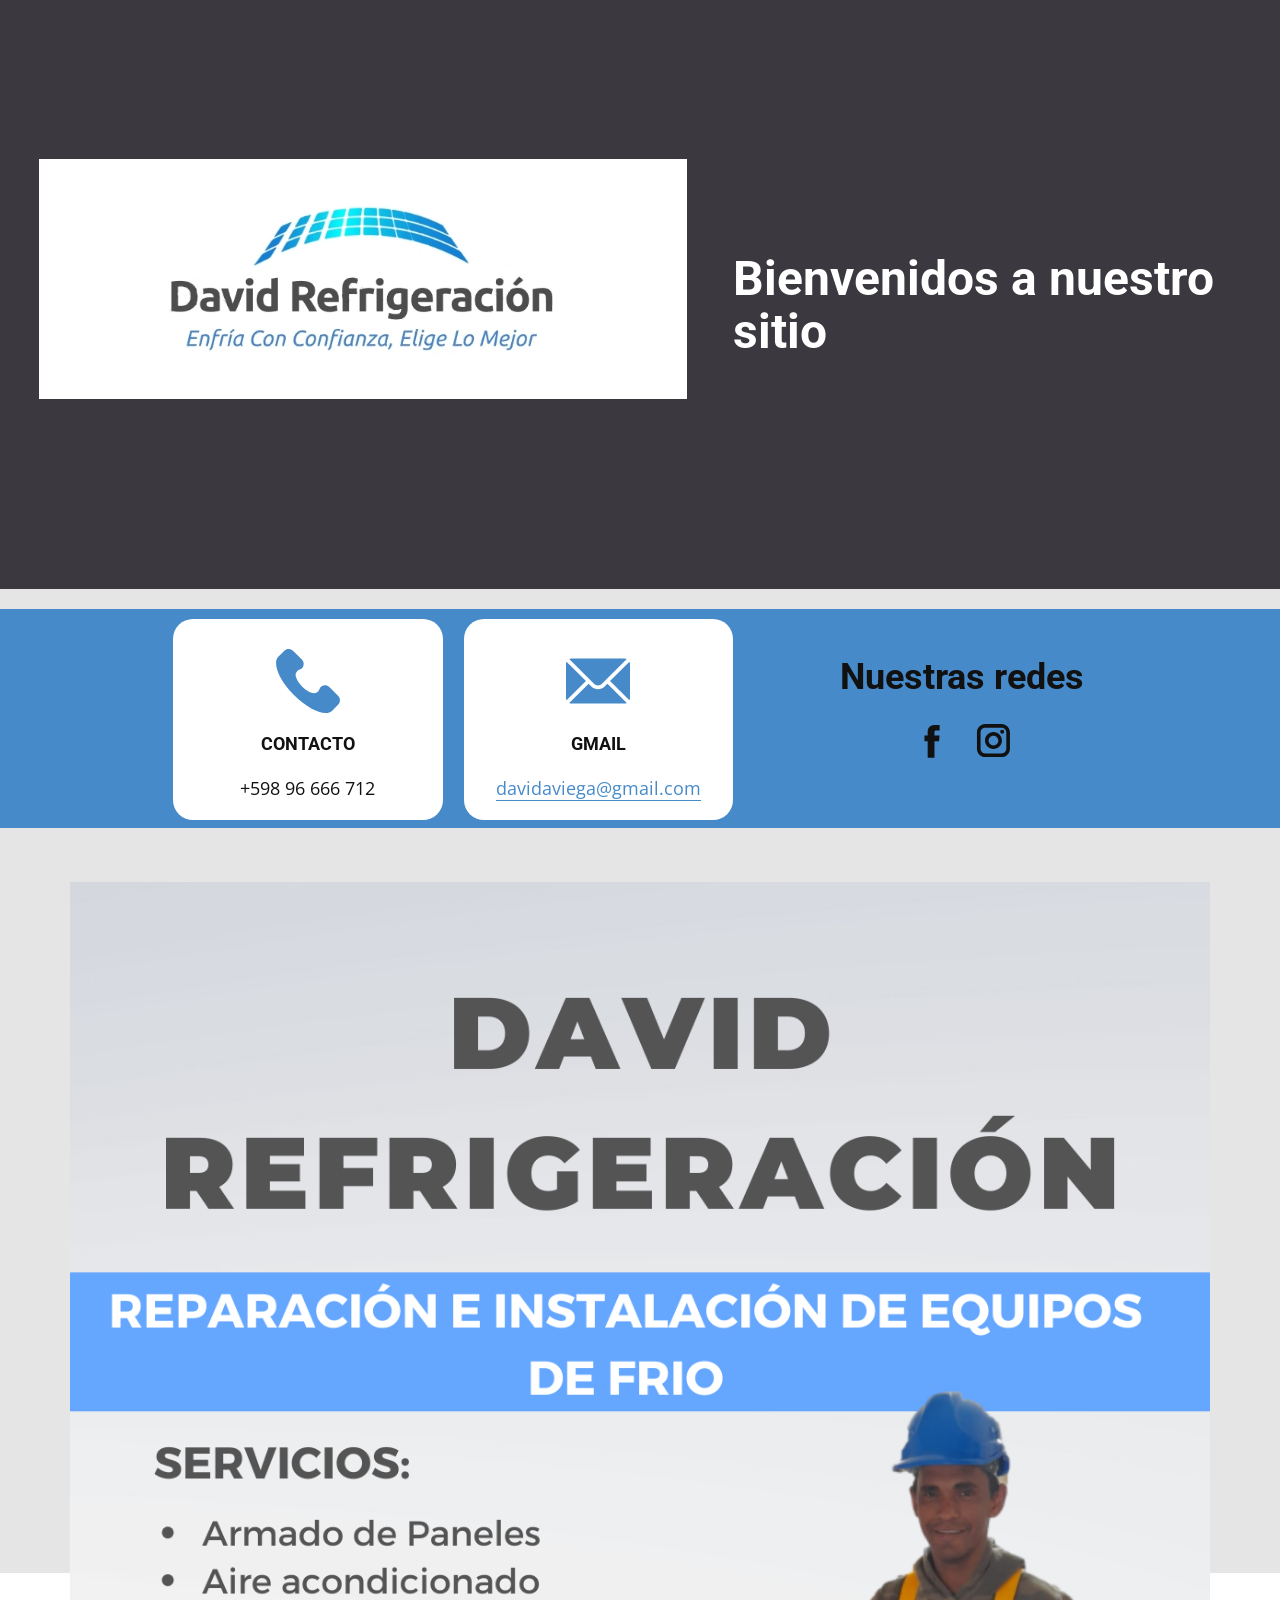
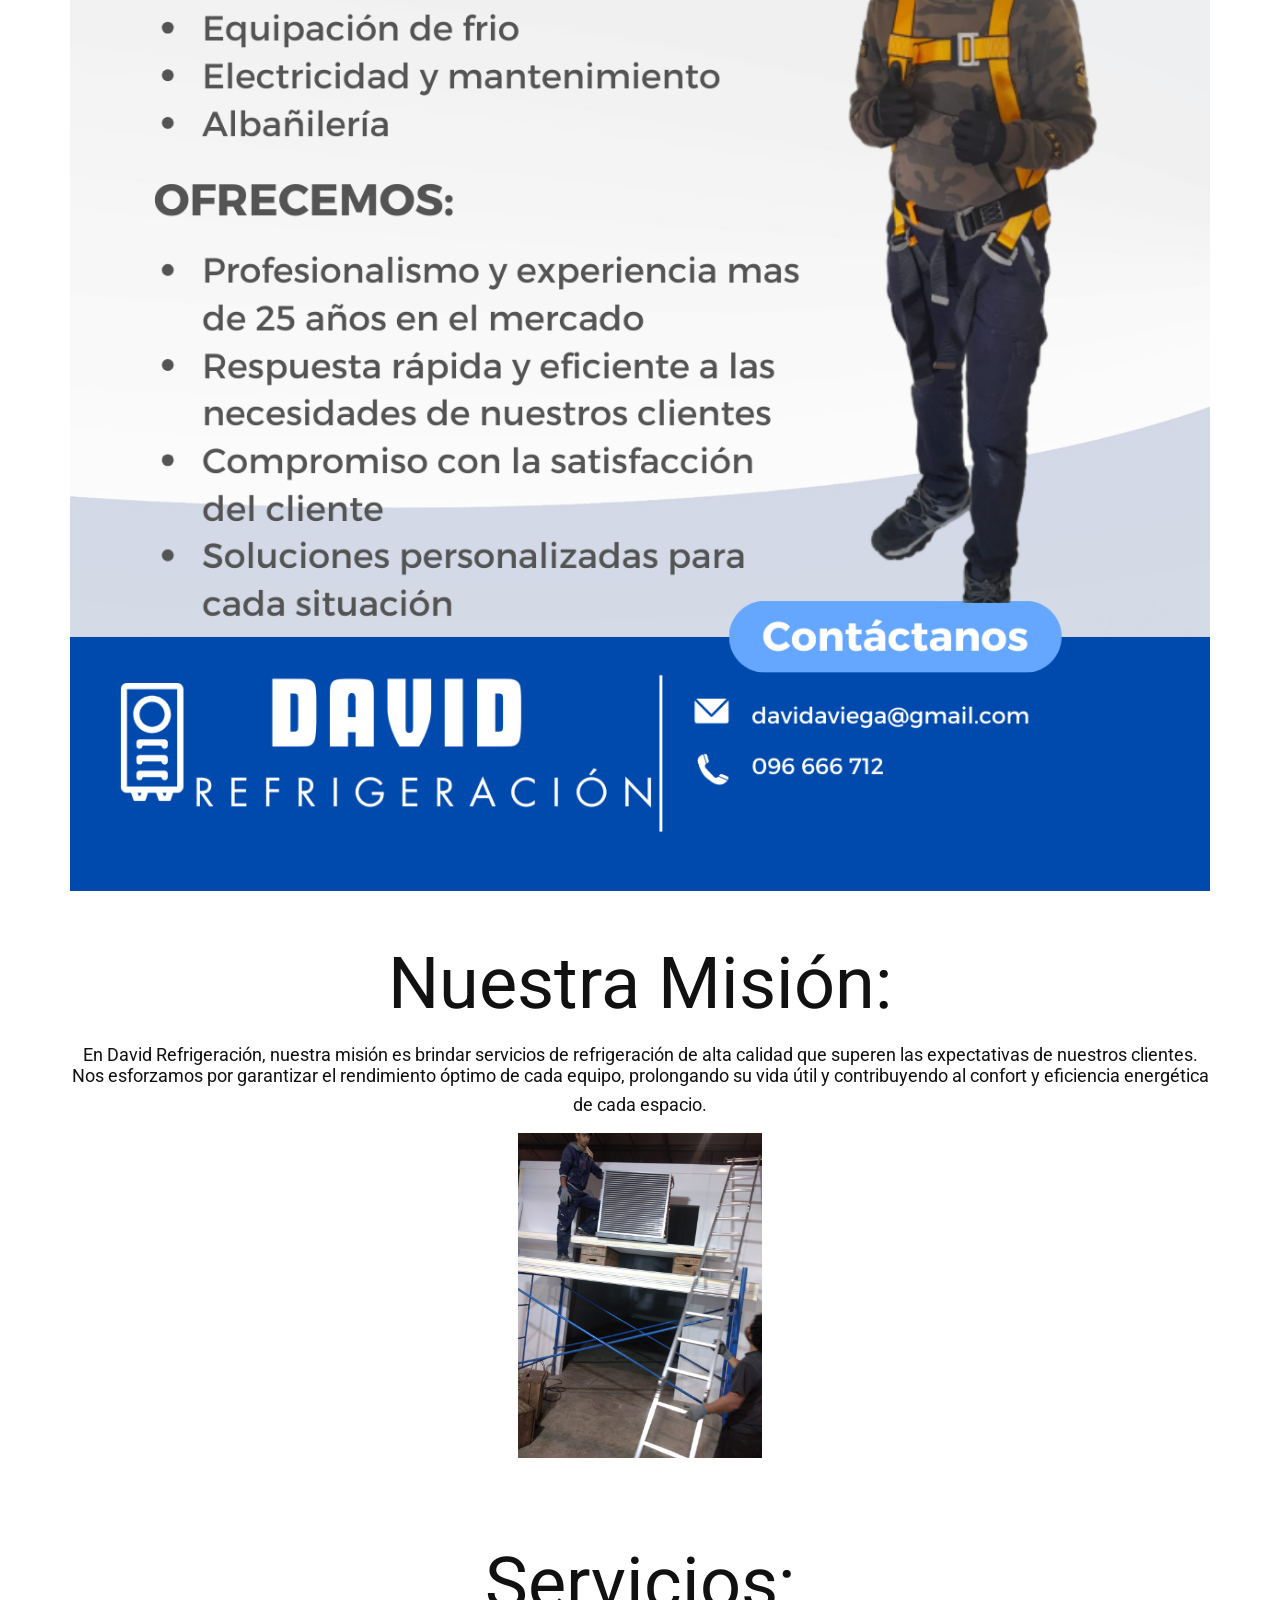
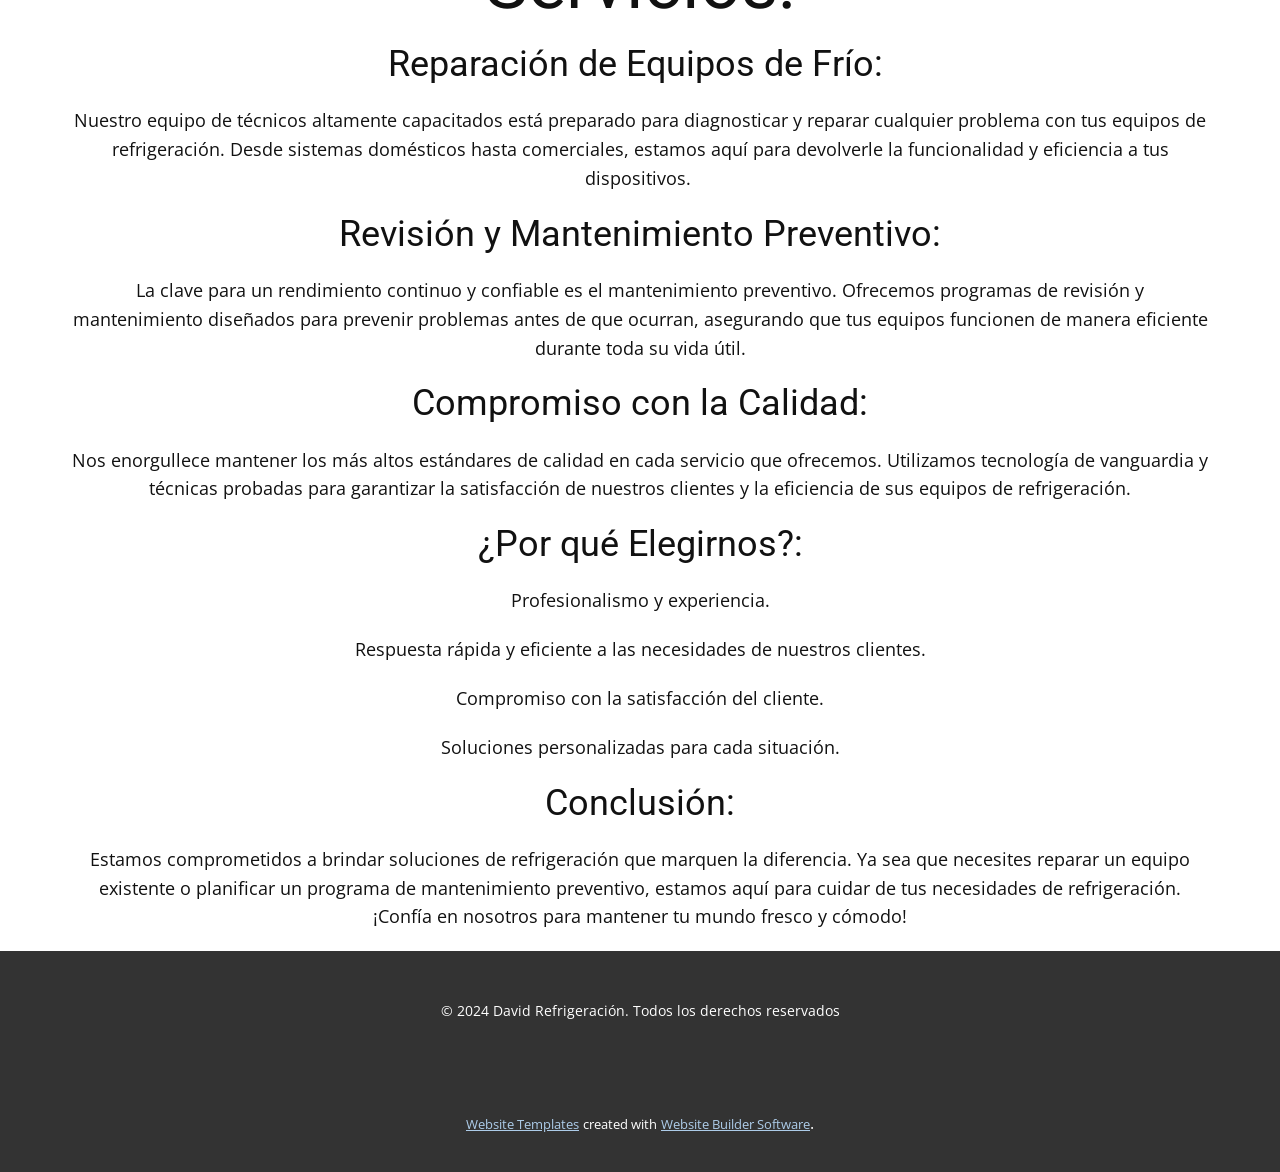
<file: Pagina tio 2/index.html>
<!DOCTYPE html>
<html style="font-size: 16px;" lang="es"><head>
    <meta name="viewport" content="width=device-width, initial-scale=1.0">
    <meta charset="utf-8">
    <meta name="keywords" content="Bienvenidos a nuestro sitio">
    <meta name="description" content="">
    <title>David Refrigeracion</title>
    <link rel="stylesheet" href="nicepage.css" media="screen">
<link rel="stylesheet" href="David-Refrigeracion.css" media="screen">
    <script class="u-script" type="text/javascript" src="jquery.js" defer=""></script>
    <script class="u-script" type="text/javascript" src="nicepage.js" defer=""></script>
    <meta name="generator" content="Nicepage 6.3.1, nicepage.com">
    <link id="u-theme-google-font" rel="stylesheet" href="https://fonts.googleapis.com/css?family=Roboto:100,100i,300,300i,400,400i,500,500i,700,700i,900,900i|Open+Sans:300,300i,400,400i,500,500i,600,600i,700,700i,800,800i">
    
    
    
    
    
    
    
    <script type="application/ld+json">{
		"@context": "http://schema.org",
		"@type": "Organization",
		"name": ""
}</script>
    <meta name="theme-color" content="#478ac9">
    <meta property="og:title" content="David Refrigeracion">
    <meta property="og:type" content="website">
  <meta data-intl-tel-input-cdn-path="intlTelInput/"></head>
  <body data-home-page="David-Refrigeracion.html" data-home-page-title="David Refrigeracion" data-path-to-root="./" data-include-products="false" class="u-body u-xl-mode" data-lang="es">
    <section class="u-clearfix u-image u-valign-middle-md u-section-1" id="carousel_3c2d" data-image-width="1980" data-image-height="1320">
      <div class="data-layout-selected u-clearfix u-layout-wrap u-layout-wrap-1">
        <div class="u-layout">
          <div class="u-layout-row">
            <div class="u-container-style u-layout-cell u-size-36 u-layout-cell-1">
              <div class="u-container-layout u-container-layout-1">
                <img class="u-image u-image-contain u-image-default u-image-1" src="images/logo_david_refrigeracion.jpg" alt="" data-image-width="851" data-image-height="315">
              </div>
            </div>
            <div class="u-align-left u-container-style u-layout-cell u-size-24 u-layout-cell-2">
              <div class="u-container-layout u-container-layout-2">
                <h2 class="u-align-left u-text u-text-body-alt-color u-text-1">Bienvenidos a nuestro sitio</h2>
              </div>
            </div>
          </div>
        </div>
      </div>
    </section>
    <section class="u-clearfix u-grey-10 u-section-2" id="carousel_48a8">
      <div class="u-expanded-width u-palette-1-base u-shape u-shape-rectangle u-shape-1"></div>
      <div class="u-list u-list-1">
        <div class="u-repeater u-repeater-1">
          <div class="u-align-center u-container-style u-list-item u-radius-20 u-repeater-item u-shape-round u-white u-list-item-1">
            <div class="u-container-layout u-similar-container u-valign-top u-container-layout-1"><span class="u-icon u-icon-circle u-text-palette-1-base u-icon-1"><svg class="u-svg-link" preserveAspectRatio="xMidYMin slice" viewBox="0 0 513.64 513.64" style=""><use xmlns:xlink="http://www.w3.org/1999/xlink" xlink:href="#svg-9786"></use></svg><svg class="u-svg-content" viewBox="0 0 513.64 513.64" x="0px" y="0px" id="svg-9786" style="enable-background:new 0 0 513.64 513.64;"><g><g><path d="M499.66,376.96l-71.68-71.68c-25.6-25.6-69.12-15.359-79.36,17.92c-7.68,23.041-33.28,35.841-56.32,30.72    c-51.2-12.8-120.32-79.36-133.12-133.12c-7.68-23.041,7.68-48.641,30.72-56.32c33.28-10.24,43.52-53.76,17.92-79.36l-71.68-71.68    c-20.48-17.92-51.2-17.92-69.12,0l-48.64,48.64c-48.64,51.2,5.12,186.88,125.44,307.2c120.32,120.32,256,176.641,307.2,125.44    l48.64-48.64C517.581,425.6,517.581,394.88,499.66,376.96z"></path>
</g>
</g></svg></span>
              <h6 class="u-text u-text-1">Contacto</h6>
              <p class="u-text u-text-2"> +598 96 666 712<br>
              </p>
            </div>
          </div>
          <div class="u-align-center u-container-style u-list-item u-radius-20 u-repeater-item u-shape-round u-white u-list-item-2">
            <div class="u-container-layout u-similar-container u-valign-top u-container-layout-2"><span class="u-icon u-icon-circle u-text-palette-1-base u-icon-2"><svg class="u-svg-link" preserveAspectRatio="xMidYMin slice" viewBox="0 0 512 512" style=""><use xmlns:xlink="http://www.w3.org/1999/xlink" xlink:href="#svg-9f82"></use></svg><svg class="u-svg-content" viewBox="0 0 512 512" x="0px" y="0px" id="svg-9f82" style="enable-background:new 0 0 512 512;"><g><g><path d="M507.49,101.721L352.211,256L507.49,410.279c2.807-5.867,4.51-12.353,4.51-19.279V121    C512,114.073,510.297,107.588,507.49,101.721z"></path>
</g>
</g><g><g><path d="M467,76H45c-6.927,0-13.412,1.703-19.279,4.51l198.463,197.463c17.548,17.548,46.084,17.548,63.632,0L486.279,80.51    C480.412,77.703,473.927,76,467,76z"></path>
</g>
</g><g><g><path d="M4.51,101.721C1.703,107.588,0,114.073,0,121v270c0,6.927,1.703,13.413,4.51,19.279L159.789,256L4.51,101.721z"></path>
</g>
</g><g><g><path d="M331,277.211l-21.973,21.973c-29.239,29.239-76.816,29.239-106.055,0L181,277.211L25.721,431.49    C31.588,434.297,38.073,436,45,436h422c6.927,0,13.412-1.703,19.279-4.51L331,277.211z"></path>
</g>
</g></svg></span>
              <h6 class="u-text u-text-3">GMAIL</h6>
              <p class="u-text u-text-4">
                <a href="mailto:hello@theme.com" class="u-active-none u-border-1 u-border-active-black u-border-hover-black u-border-no-left u-border-no-right u-border-no-top u-border-palette-1-base u-btn u-button-link u-button-style u-hover-none u-none u-text-active-black u-text-hover-black u-text-palette-1-base u-btn-1"> davidaviega@gmail.com<br>
                </a>
              </p>
            </div>
          </div>
        </div>
      </div>
      <div class="data-layout-selected u-clearfix u-layout-wrap u-layout-wrap-1">
        <div class="u-layout">
          <div class="u-layout-row">
            <div class="u-align-left u-container-style u-layout-cell u-left-cell u-size-60 u-layout-cell-1" data-animation-name="customAnimationIn" data-animation-duration="750">
              <div class="u-container-layout u-container-layout-3">
                <h3 class="u-text u-text-default u-text-5">Nuestras redes </h3>
                <div class="u-social-icons u-spacing-20 u-social-icons-1">
                  <a class="u-social-url" target="_blank" href="https://www.facebook.com/profile.php?id=61555327066774" title="https://www.facebook.com/profile.php?id=61555327066774"><span class="u-icon u-icon-circle u-social-facebook u-social-icon u-icon-3">
          <svg class="u-svg-link" preserveAspectRatio="xMidYMin slice" viewBox="0 0 112 112" style=""><use xmlns:xlink="http://www.w3.org/1999/xlink" xlink:href="#svg-f107"></use></svg>
          <svg x="0px" y="0px" viewBox="0 0 112 112" id="svg-f107" class="u-svg-content"><path d="M75.5,28.8H65.4c-1.5,0-4,0.9-4,4.3v9.4h13.9l-1.5,15.8H61.4v45.1H42.8V58.3h-8.8V42.4h8.8V32.2 c0-7.4,3.4-18.8,18.8-18.8h13.8v15.4H75.5z"></path></svg>
        </span>
                  </a>
                  <a class="u-social-url" target="_blank" href="https://www.instagram.com/david_refrigeracion?igsh=MXNwcDRoeTB1c2huag==" title="https://www.instagram.com/david_refrigeracion?igsh=MXNwcDRoeTB1c2huag=="><span class="u-icon u-icon-circle u-social-icon u-social-instagram u-icon-4">
          <svg class="u-svg-link" preserveAspectRatio="xMidYMin slice" viewBox="0 0 112 112" style=""><use xmlns:xlink="http://www.w3.org/1999/xlink" xlink:href="#svg-4718"></use></svg>
          <svg x="0px" y="0px" viewBox="0 0 112 112" id="svg-4718" class="u-svg-content"><path d="M55.9,32.9c-12.8,0-23.2,10.4-23.2,23.2s10.4,23.2,23.2,23.2s23.2-10.4,23.2-23.2S68.7,32.9,55.9,32.9z M55.9,69.4c-7.4,0-13.3-6-13.3-13.3c-0.1-7.4,6-13.3,13.3-13.3s13.3,6,13.3,13.3C69.3,63.5,63.3,69.4,55.9,69.4z"></path><path d="M79.7,26.8c-3,0-5.4,2.5-5.4,5.4s2.5,5.4,5.4,5.4c3,0,5.4-2.5,5.4-5.4S82.7,26.8,79.7,26.8z"></path><path d="M78.2,11H33.5C21,11,10.8,21.3,10.8,33.7v44.7c0,12.6,10.2,22.8,22.7,22.8h44.7c12.6,0,22.7-10.2,22.7-22.7 V33.7C100.8,21.1,90.6,11,78.2,11z M91,78.4c0,7.1-5.8,12.8-12.8,12.8H33.5c-7.1,0-12.8-5.8-12.8-12.8V33.7 c0-7.1,5.8-12.8,12.8-12.8h44.7c7.1,0,12.8,5.8,12.8,12.8V78.4z"></path></svg>
        </span>
                  </a>
                </div>
              </div>
            </div>
          </div>
        </div>
      </div>
      <div class="custom-expanded data-layout-selected u-clearfix u-layout-wrap u-layout-wrap-2">
        <div class="u-layout">
          <div class="u-layout-row">
            <div class="u-container-style u-image u-layout-cell u-size-60 u-image-1" data-image-width="1240" data-image-height="1748">
              <div class="u-container-layout u-container-layout-4"></div>
            </div>
          </div>
        </div>
      </div>
    </section>
    <section class="u-clearfix u-section-3" id="sec-54cf">
      <div class="u-clearfix u-sheet u-sheet-1"></div>
    </section>
    <section class="u-clearfix u-section-4" id="sec-6a2b">
      <div class="u-clearfix u-sheet u-sheet-1"></div>
    </section>
    <section class="u-clearfix u-section-5" id="sec-a1ff">
      <div class="u-clearfix u-sheet u-valign-middle u-sheet-1">
        <div class="fr-view u-align-center u-clearfix u-rich-text u-text u-text-1">
          <h1 style="text-align: center;">Nuestra Misión:</h1>
          <h6>En David Refrigeración, nuestra misión es brindar servicios de refrigeración de alta calidad que superen las expectativas de nuestros clientes. Nos esforzamos por garantizar el rendimiento óptimo de cada equipo, prolongando su vida útil y contribuyendo al confort y eficiencia energética de cada espacio. <span style="line-height: 2.0;">
              <img src="images/WhatsAppImage2024-01-17at12.07.52.jpeg" align="center" style="width: 244px;" class="fr-dib fr-fic" width="570">
            </span>
            <span style="line-height: 2.0;">&nbsp;</span>
          </h6>
        </div>
        <div class="fr-view u-align-center u-clearfix u-rich-text u-text u-text-2">
          <h1 style="text-align: center;">Servicios:</h1>
          <h3>Reparación de Equipos de Frío:&nbsp;</h3>
          <p>Nuestro equipo de técnicos altamente capacitados está preparado para diagnosticar y reparar cualquier problema con tus equipos de refrigeración. Desde sistemas domésticos hasta comerciales, estamos aquí para devolverle la funcionalidad y eficiencia a tus dispositivos.&nbsp;</p>
          <h3>Revisión y Mantenimiento Preventivo:</h3>
          <p>La clave para un rendimiento continuo y confiable es el mantenimiento preventivo. Ofrecemos programas de revisión y mantenimiento diseñados para prevenir problemas antes de que ocurran, asegurando que tus equipos funcionen de manera eficiente durante toda su vida útil.</p>
          <h3 id="isPasted">Compromiso con la Calidad:</h3>
          <p>Nos enorgullece mantener los más altos estándares de calidad en cada servicio que ofrecemos. Utilizamos tecnología de vanguardia y técnicas probadas para garantizar la satisfacción de nuestros clientes y la eficiencia de sus equipos de refrigeración.</p>
          <h3 id="isPasted">¿Por qué Elegirnos?:</h3>
          <p>Profesionalismo y experiencia.</p>
          <p>Respuesta rápida y eficiente a las necesidades de nuestros clientes.</p>
          <p>Compromiso con la satisfacción del cliente.</p>
          <p>Soluciones personalizadas para cada situación.</p>
          <h3>Conclusión:</h3>
          <p>Estamos comprometidos a brindar soluciones de refrigeración que marquen la diferencia. Ya sea que necesites reparar un equipo existente o planificar un programa de mantenimiento preventivo, estamos aquí para cuidar de tus necesidades de refrigeración. ¡Confía en nosotros para mantener tu mundo fresco y cómodo! </p>
        </div>
      </div>
    </section>
    
    
    
    <footer class="u-align-center u-clearfix u-footer u-grey-80 u-footer" id="sec-bd60"><div class="u-clearfix u-sheet u-sheet-1">
        <p class="u-small-text u-text u-text-variant u-text-1"> © 2024 David Refrigeración. Todos los derechos reservados</p>
      </div></footer>
    <section class="u-backlink u-clearfix u-grey-80">
      <a class="u-link" href="https://nicepage.com/website-templates" target="_blank">
        <span>Website Templates</span>
      </a>
      <p class="u-text">
        <span>created with</span>
      </p>
      <a class="u-link" href="" target="_blank">
        <span>Website Builder Software</span>
      </a>. 
    </section>
  
</body></html>
</file>
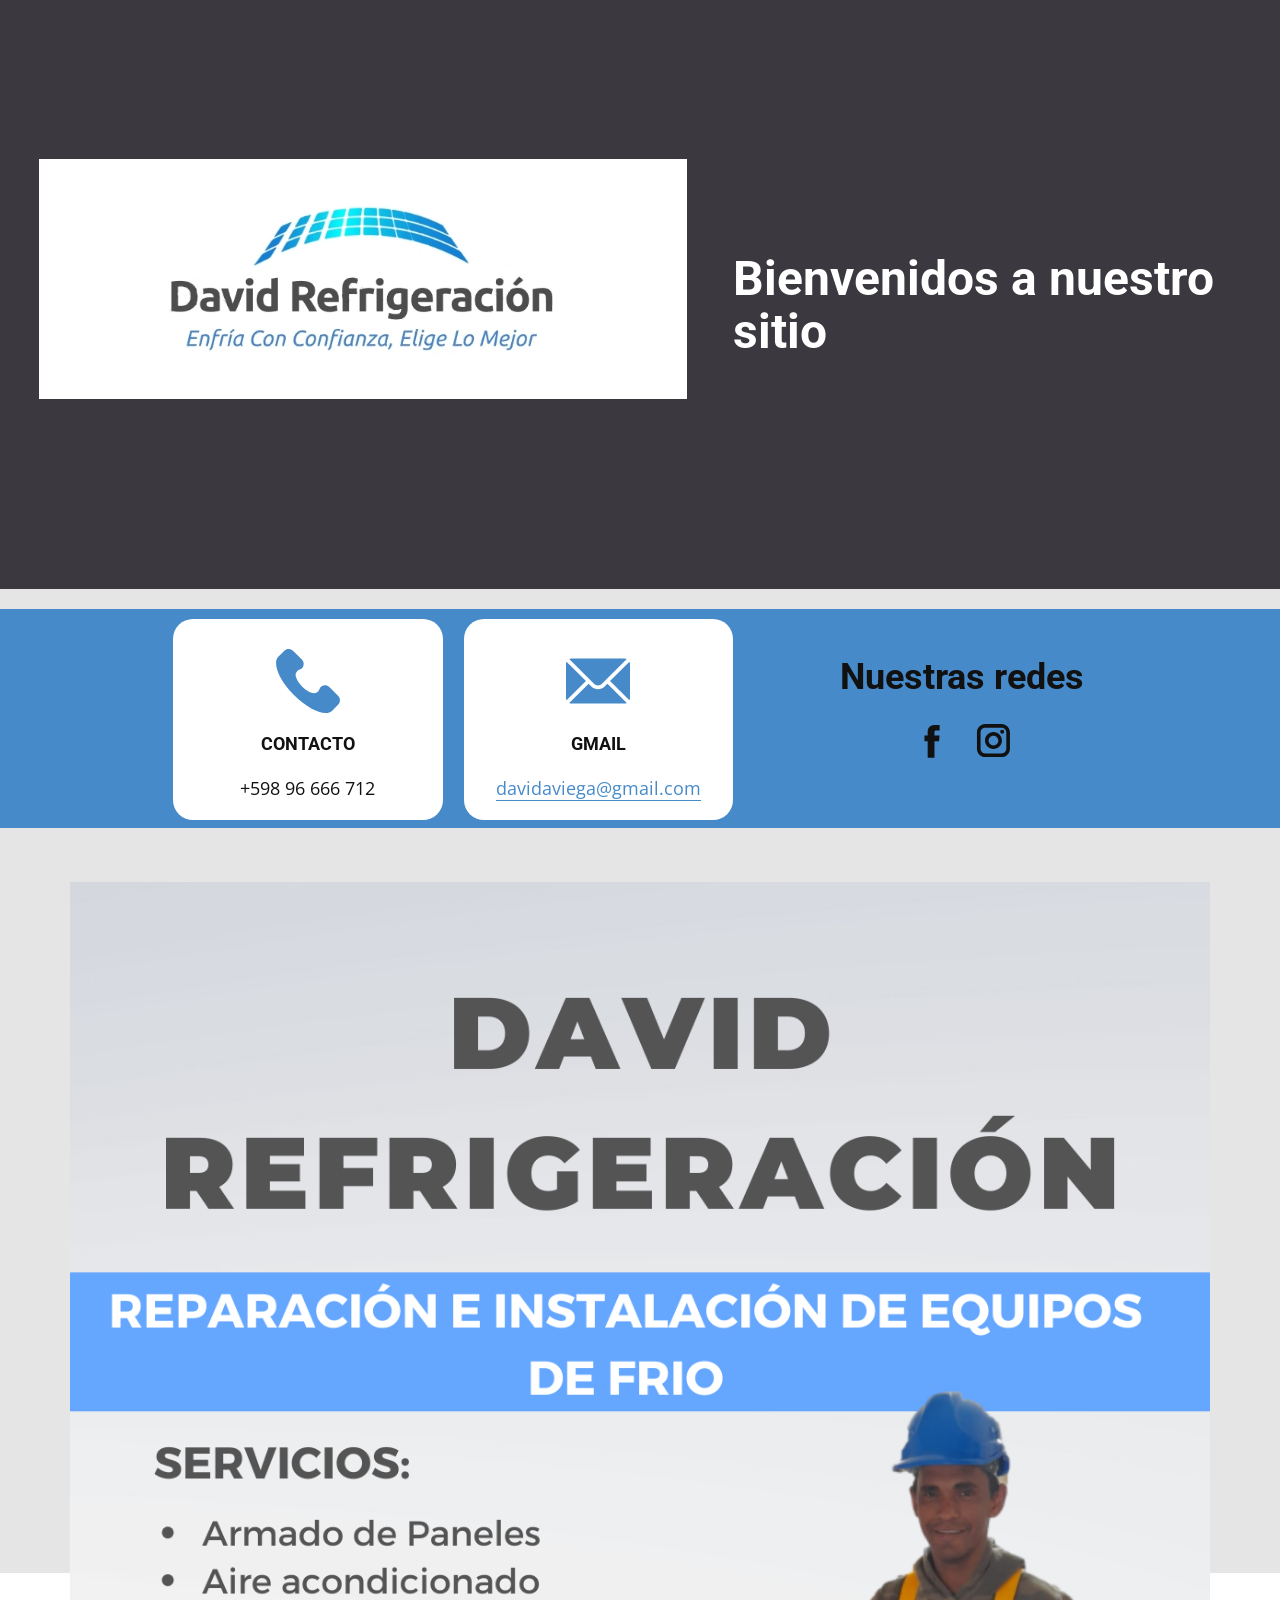
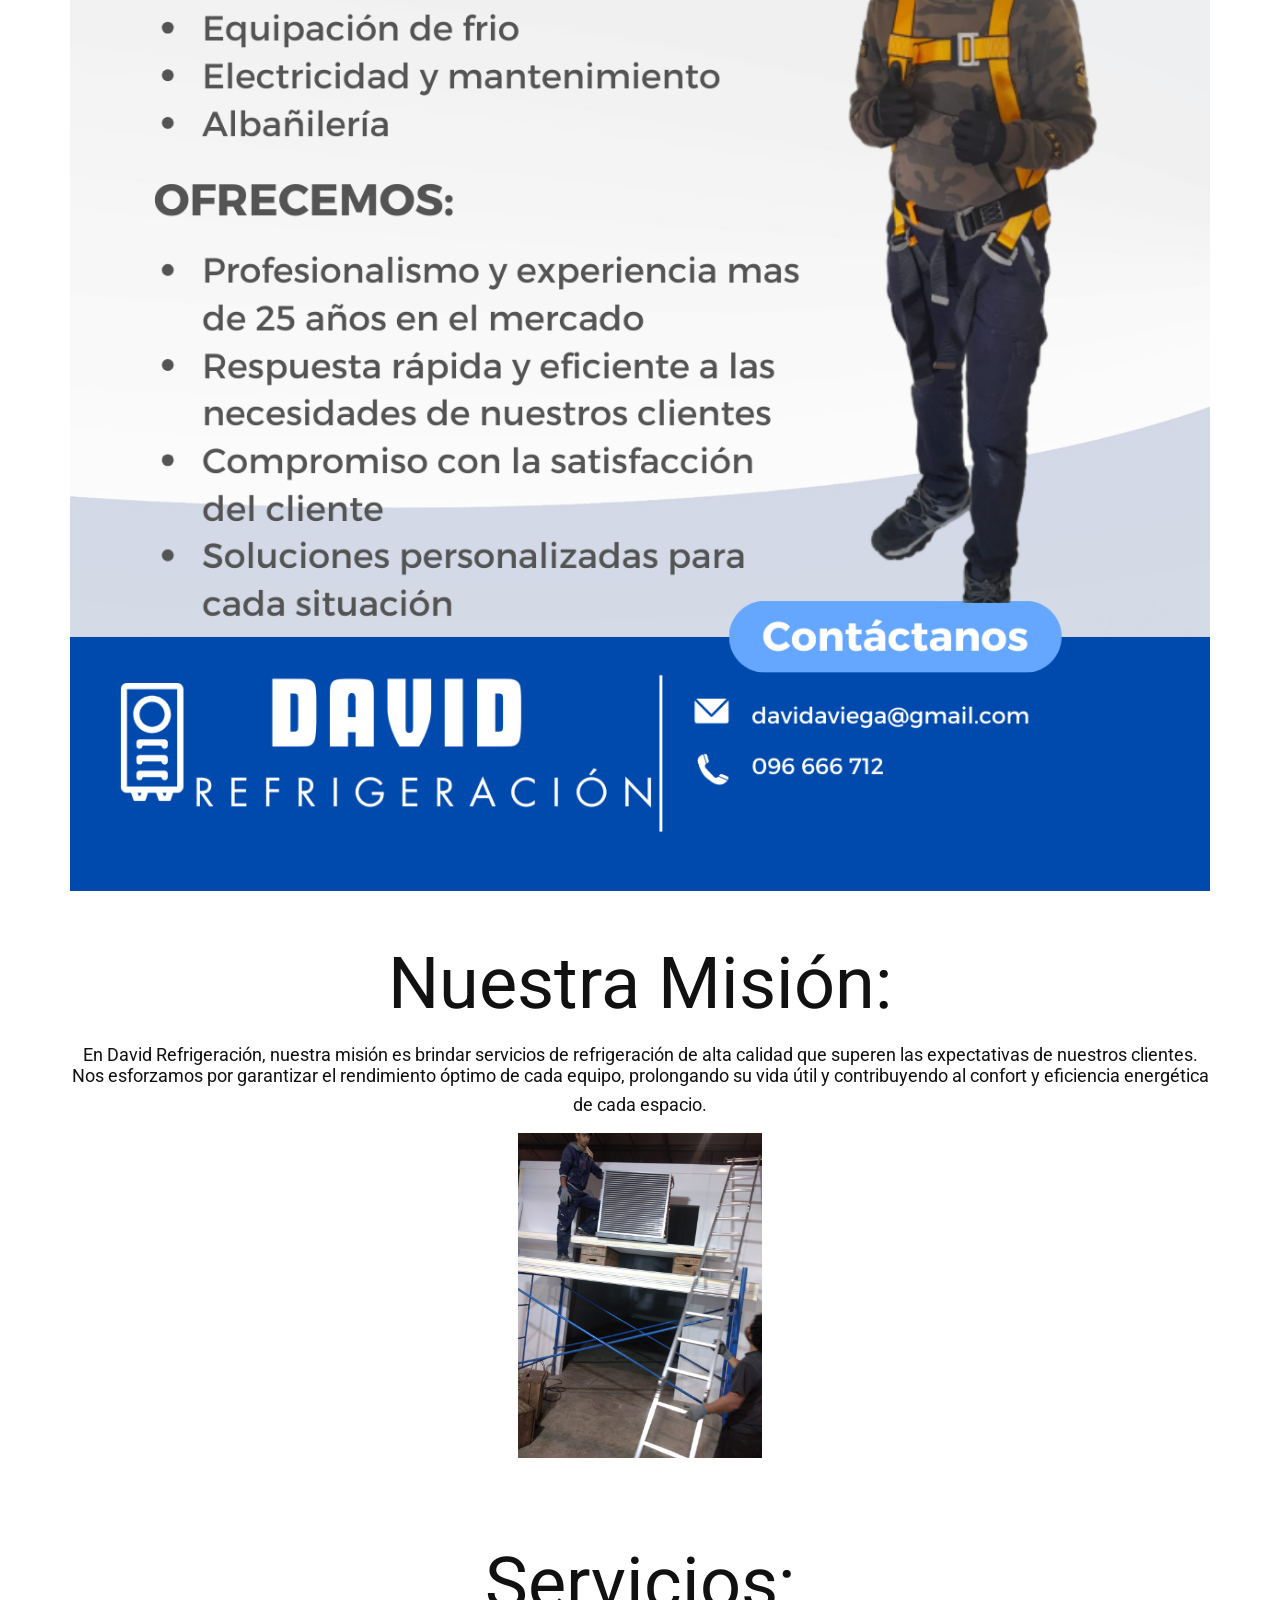
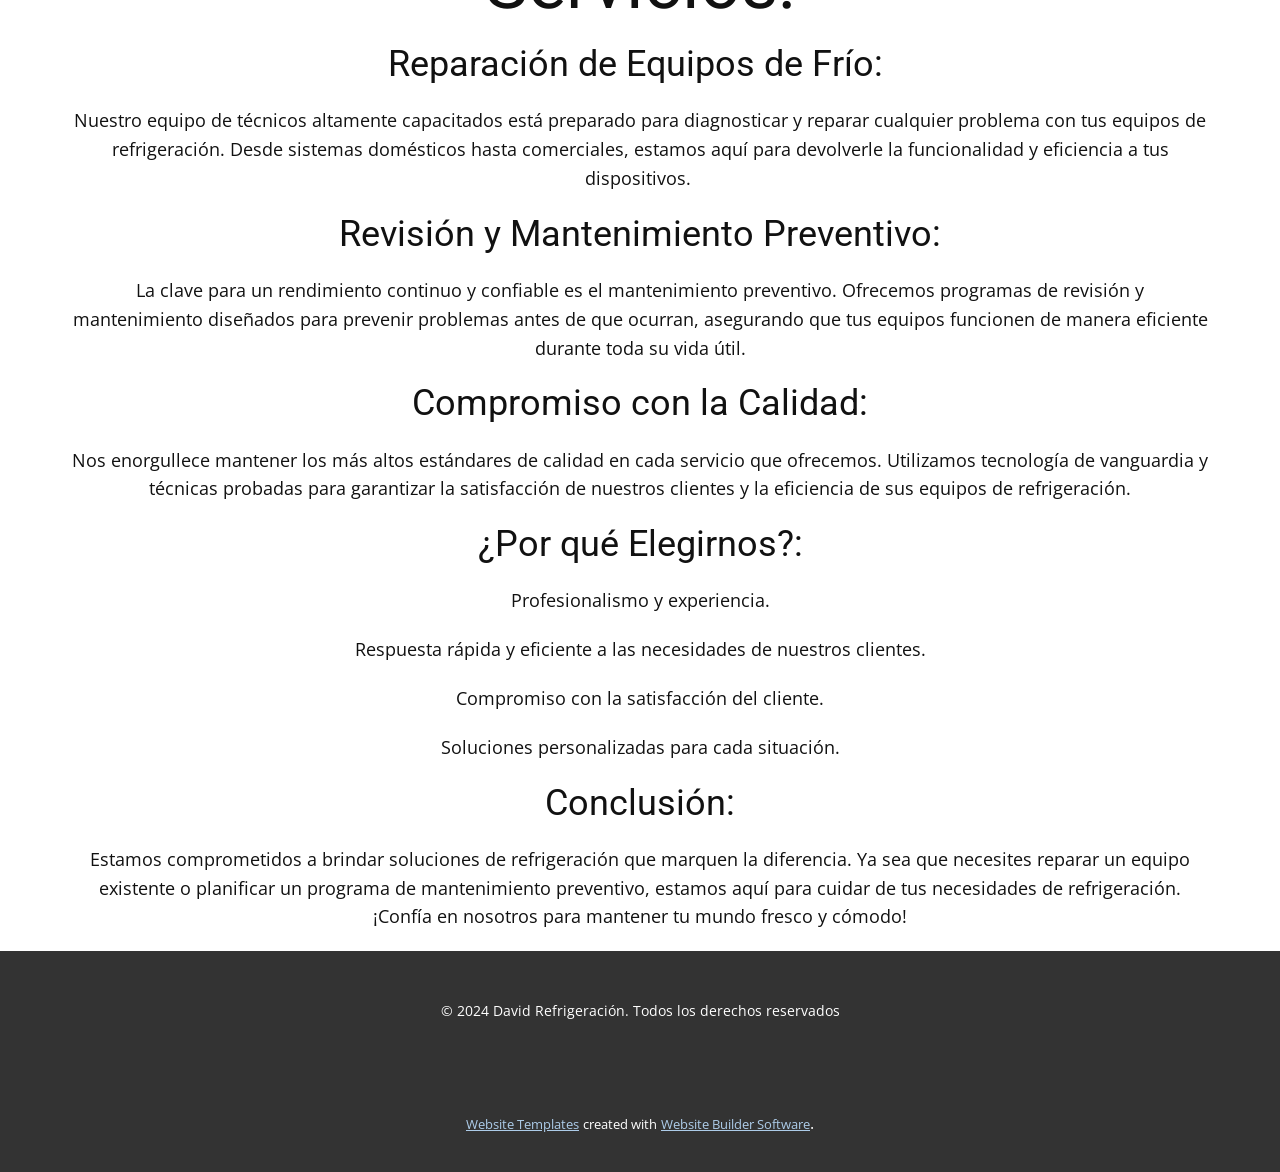
<file: Pagina tio 2/David-Refrigeracion.html>
<!DOCTYPE html>
<html style="font-size: 16px;" lang="es"><head>
    <meta name="viewport" content="width=device-width, initial-scale=1.0">
    <meta charset="utf-8">
    <meta name="keywords" content="Bienvenidos a nuestro sitio">
    <meta name="description" content="">
    <title>David Refrigeracion</title>
    <link rel="stylesheet" href="nicepage.css" media="screen">
<link rel="stylesheet" href="David-Refrigeracion.css" media="screen">
    <script class="u-script" type="text/javascript" src="jquery.js" defer=""></script>
    <script class="u-script" type="text/javascript" src="nicepage.js" defer=""></script>
    <meta name="generator" content="Nicepage 6.3.1, nicepage.com">
    <link id="u-theme-google-font" rel="stylesheet" href="https://fonts.googleapis.com/css?family=Roboto:100,100i,300,300i,400,400i,500,500i,700,700i,900,900i|Open+Sans:300,300i,400,400i,500,500i,600,600i,700,700i,800,800i">
    
    
    
    
    
    
    
    <script type="application/ld+json">{
		"@context": "http://schema.org",
		"@type": "Organization",
		"name": ""
}</script>
    <meta name="theme-color" content="#478ac9">
    <meta property="og:title" content="David Refrigeracion">
    <meta property="og:type" content="website">
  <meta data-intl-tel-input-cdn-path="intlTelInput/"></head>
  <body data-path-to-root="./" data-include-products="false" class="u-body u-xl-mode" data-lang="es">
    <section class="u-clearfix u-image u-valign-middle-md u-section-1" id="carousel_3c2d" data-image-width="1980" data-image-height="1320">
      <div class="data-layout-selected u-clearfix u-layout-wrap u-layout-wrap-1">
        <div class="u-layout">
          <div class="u-layout-row">
            <div class="u-container-style u-layout-cell u-size-36 u-layout-cell-1">
              <div class="u-container-layout u-container-layout-1">
                <img class="u-image u-image-contain u-image-default u-image-1" src="images/logo_david_refrigeracion.jpg" alt="" data-image-width="851" data-image-height="315">
              </div>
            </div>
            <div class="u-align-left u-container-style u-layout-cell u-size-24 u-layout-cell-2">
              <div class="u-container-layout u-container-layout-2">
                <h2 class="u-align-left u-text u-text-body-alt-color u-text-1">Bienvenidos a nuestro sitio</h2>
              </div>
            </div>
          </div>
        </div>
      </div>
    </section>
    <section class="u-clearfix u-grey-10 u-section-2" id="carousel_48a8">
      <div class="u-expanded-width u-palette-1-base u-shape u-shape-rectangle u-shape-1"></div>
      <div class="u-list u-list-1">
        <div class="u-repeater u-repeater-1">
          <div class="u-align-center u-container-style u-list-item u-radius-20 u-repeater-item u-shape-round u-white u-list-item-1">
            <div class="u-container-layout u-similar-container u-valign-top u-container-layout-1"><span class="u-icon u-icon-circle u-text-palette-1-base u-icon-1"><svg class="u-svg-link" preserveAspectRatio="xMidYMin slice" viewBox="0 0 513.64 513.64" style=""><use xmlns:xlink="http://www.w3.org/1999/xlink" xlink:href="#svg-9786"></use></svg><svg class="u-svg-content" viewBox="0 0 513.64 513.64" x="0px" y="0px" id="svg-9786" style="enable-background:new 0 0 513.64 513.64;"><g><g><path d="M499.66,376.96l-71.68-71.68c-25.6-25.6-69.12-15.359-79.36,17.92c-7.68,23.041-33.28,35.841-56.32,30.72    c-51.2-12.8-120.32-79.36-133.12-133.12c-7.68-23.041,7.68-48.641,30.72-56.32c33.28-10.24,43.52-53.76,17.92-79.36l-71.68-71.68    c-20.48-17.92-51.2-17.92-69.12,0l-48.64,48.64c-48.64,51.2,5.12,186.88,125.44,307.2c120.32,120.32,256,176.641,307.2,125.44    l48.64-48.64C517.581,425.6,517.581,394.88,499.66,376.96z"></path>
</g>
</g></svg></span>
              <h6 class="u-text u-text-1">Contacto</h6>
              <p class="u-text u-text-2"> +598 96 666 712<br>
              </p>
            </div>
          </div>
          <div class="u-align-center u-container-style u-list-item u-radius-20 u-repeater-item u-shape-round u-white u-list-item-2">
            <div class="u-container-layout u-similar-container u-valign-top u-container-layout-2"><span class="u-icon u-icon-circle u-text-palette-1-base u-icon-2"><svg class="u-svg-link" preserveAspectRatio="xMidYMin slice" viewBox="0 0 512 512" style=""><use xmlns:xlink="http://www.w3.org/1999/xlink" xlink:href="#svg-9f82"></use></svg><svg class="u-svg-content" viewBox="0 0 512 512" x="0px" y="0px" id="svg-9f82" style="enable-background:new 0 0 512 512;"><g><g><path d="M507.49,101.721L352.211,256L507.49,410.279c2.807-5.867,4.51-12.353,4.51-19.279V121    C512,114.073,510.297,107.588,507.49,101.721z"></path>
</g>
</g><g><g><path d="M467,76H45c-6.927,0-13.412,1.703-19.279,4.51l198.463,197.463c17.548,17.548,46.084,17.548,63.632,0L486.279,80.51    C480.412,77.703,473.927,76,467,76z"></path>
</g>
</g><g><g><path d="M4.51,101.721C1.703,107.588,0,114.073,0,121v270c0,6.927,1.703,13.413,4.51,19.279L159.789,256L4.51,101.721z"></path>
</g>
</g><g><g><path d="M331,277.211l-21.973,21.973c-29.239,29.239-76.816,29.239-106.055,0L181,277.211L25.721,431.49    C31.588,434.297,38.073,436,45,436h422c6.927,0,13.412-1.703,19.279-4.51L331,277.211z"></path>
</g>
</g></svg></span>
              <h6 class="u-text u-text-3">GMAIL</h6>
              <p class="u-text u-text-4">
                <a href="mailto:hello@theme.com" class="u-active-none u-border-1 u-border-active-black u-border-hover-black u-border-no-left u-border-no-right u-border-no-top u-border-palette-1-base u-btn u-button-link u-button-style u-hover-none u-none u-text-active-black u-text-hover-black u-text-palette-1-base u-btn-1"> davidaviega@gmail.com<br>
                </a>
              </p>
            </div>
          </div>
        </div>
      </div>
      <div class="data-layout-selected u-clearfix u-layout-wrap u-layout-wrap-1">
        <div class="u-layout">
          <div class="u-layout-row">
            <div class="u-align-left u-container-style u-layout-cell u-left-cell u-size-60 u-layout-cell-1" data-animation-name="customAnimationIn" data-animation-duration="750">
              <div class="u-container-layout u-container-layout-3">
                <h3 class="u-text u-text-default u-text-5">Nuestras redes </h3>
                <div class="u-social-icons u-spacing-20 u-social-icons-1">
                  <a class="u-social-url" target="_blank" href="https://www.facebook.com/profile.php?id=61555327066774" title="https://www.facebook.com/profile.php?id=61555327066774"><span class="u-icon u-icon-circle u-social-facebook u-social-icon u-icon-3">
          <svg class="u-svg-link" preserveAspectRatio="xMidYMin slice" viewBox="0 0 112 112" style=""><use xmlns:xlink="http://www.w3.org/1999/xlink" xlink:href="#svg-f107"></use></svg>
          <svg x="0px" y="0px" viewBox="0 0 112 112" id="svg-f107" class="u-svg-content"><path d="M75.5,28.8H65.4c-1.5,0-4,0.9-4,4.3v9.4h13.9l-1.5,15.8H61.4v45.1H42.8V58.3h-8.8V42.4h8.8V32.2 c0-7.4,3.4-18.8,18.8-18.8h13.8v15.4H75.5z"></path></svg>
        </span>
                  </a>
                  <a class="u-social-url" target="_blank" href="https://www.instagram.com/david_refrigeracion?igsh=MXNwcDRoeTB1c2huag==" title="https://www.instagram.com/david_refrigeracion?igsh=MXNwcDRoeTB1c2huag=="><span class="u-icon u-icon-circle u-social-icon u-social-instagram u-icon-4">
          <svg class="u-svg-link" preserveAspectRatio="xMidYMin slice" viewBox="0 0 112 112" style=""><use xmlns:xlink="http://www.w3.org/1999/xlink" xlink:href="#svg-4718"></use></svg>
          <svg x="0px" y="0px" viewBox="0 0 112 112" id="svg-4718" class="u-svg-content"><path d="M55.9,32.9c-12.8,0-23.2,10.4-23.2,23.2s10.4,23.2,23.2,23.2s23.2-10.4,23.2-23.2S68.7,32.9,55.9,32.9z M55.9,69.4c-7.4,0-13.3-6-13.3-13.3c-0.1-7.4,6-13.3,13.3-13.3s13.3,6,13.3,13.3C69.3,63.5,63.3,69.4,55.9,69.4z"></path><path d="M79.7,26.8c-3,0-5.4,2.5-5.4,5.4s2.5,5.4,5.4,5.4c3,0,5.4-2.5,5.4-5.4S82.7,26.8,79.7,26.8z"></path><path d="M78.2,11H33.5C21,11,10.8,21.3,10.8,33.7v44.7c0,12.6,10.2,22.8,22.7,22.8h44.7c12.6,0,22.7-10.2,22.7-22.7 V33.7C100.8,21.1,90.6,11,78.2,11z M91,78.4c0,7.1-5.8,12.8-12.8,12.8H33.5c-7.1,0-12.8-5.8-12.8-12.8V33.7 c0-7.1,5.8-12.8,12.8-12.8h44.7c7.1,0,12.8,5.8,12.8,12.8V78.4z"></path></svg>
        </span>
                  </a>
                </div>
              </div>
            </div>
          </div>
        </div>
      </div>
      <div class="custom-expanded data-layout-selected u-clearfix u-layout-wrap u-layout-wrap-2">
        <div class="u-layout">
          <div class="u-layout-row">
            <div class="u-container-style u-image u-layout-cell u-size-60 u-image-1" data-image-width="1240" data-image-height="1748">
              <div class="u-container-layout u-container-layout-4"></div>
            </div>
          </div>
        </div>
      </div>
    </section>
    <section class="u-clearfix u-section-3" id="sec-54cf">
      <div class="u-clearfix u-sheet u-sheet-1"></div>
    </section>
    <section class="u-clearfix u-section-4" id="sec-6a2b">
      <div class="u-clearfix u-sheet u-sheet-1"></div>
    </section>
    <section class="u-clearfix u-section-5" id="sec-a1ff">
      <div class="u-clearfix u-sheet u-valign-middle u-sheet-1">
        <div class="fr-view u-align-center u-clearfix u-rich-text u-text u-text-1">
          <h1 style="text-align: center;">Nuestra Misión:</h1>
          <h6>En David Refrigeración, nuestra misión es brindar servicios de refrigeración de alta calidad que superen las expectativas de nuestros clientes. Nos esforzamos por garantizar el rendimiento óptimo de cada equipo, prolongando su vida útil y contribuyendo al confort y eficiencia energética de cada espacio. <span style="line-height: 2.0;">
              <img src="images/WhatsAppImage2024-01-17at12.07.52.jpeg" align="center" style="width: 244px;" class="fr-dib fr-fic" width="570">
            </span>
            <span style="line-height: 2.0;">&nbsp;</span>
          </h6>
        </div>
        <div class="fr-view u-align-center u-clearfix u-rich-text u-text u-text-2">
          <h1 style="text-align: center;">Servicios:</h1>
          <h3>Reparación de Equipos de Frío:&nbsp;</h3>
          <p>Nuestro equipo de técnicos altamente capacitados está preparado para diagnosticar y reparar cualquier problema con tus equipos de refrigeración. Desde sistemas domésticos hasta comerciales, estamos aquí para devolverle la funcionalidad y eficiencia a tus dispositivos.&nbsp;</p>
          <h3>Revisión y Mantenimiento Preventivo:</h3>
          <p>La clave para un rendimiento continuo y confiable es el mantenimiento preventivo. Ofrecemos programas de revisión y mantenimiento diseñados para prevenir problemas antes de que ocurran, asegurando que tus equipos funcionen de manera eficiente durante toda su vida útil.</p>
          <h3 id="isPasted">Compromiso con la Calidad:</h3>
          <p>Nos enorgullece mantener los más altos estándares de calidad en cada servicio que ofrecemos. Utilizamos tecnología de vanguardia y técnicas probadas para garantizar la satisfacción de nuestros clientes y la eficiencia de sus equipos de refrigeración.</p>
          <h3 id="isPasted">¿Por qué Elegirnos?:</h3>
          <p>Profesionalismo y experiencia.</p>
          <p>Respuesta rápida y eficiente a las necesidades de nuestros clientes.</p>
          <p>Compromiso con la satisfacción del cliente.</p>
          <p>Soluciones personalizadas para cada situación.</p>
          <h3>Conclusión:</h3>
          <p>Estamos comprometidos a brindar soluciones de refrigeración que marquen la diferencia. Ya sea que necesites reparar un equipo existente o planificar un programa de mantenimiento preventivo, estamos aquí para cuidar de tus necesidades de refrigeración. ¡Confía en nosotros para mantener tu mundo fresco y cómodo! </p>
        </div>
      </div>
    </section>
    
    
    
    <footer class="u-align-center u-clearfix u-footer u-grey-80 u-footer" id="sec-bd60"><div class="u-clearfix u-sheet u-sheet-1">
        <p class="u-small-text u-text u-text-variant u-text-1"> © 2024 David Refrigeración. Todos los derechos reservados</p>
      </div></footer>
    <section class="u-backlink u-clearfix u-grey-80">
      <a class="u-link" href="https://nicepage.com/website-templates" target="_blank">
        <span>Website Templates</span>
      </a>
      <p class="u-text">
        <span>created with</span>
      </p>
      <a class="u-link" href="" target="_blank">
        <span>Website Builder Software</span>
      </a>. 
    </section>
  
</body></html>
</file>
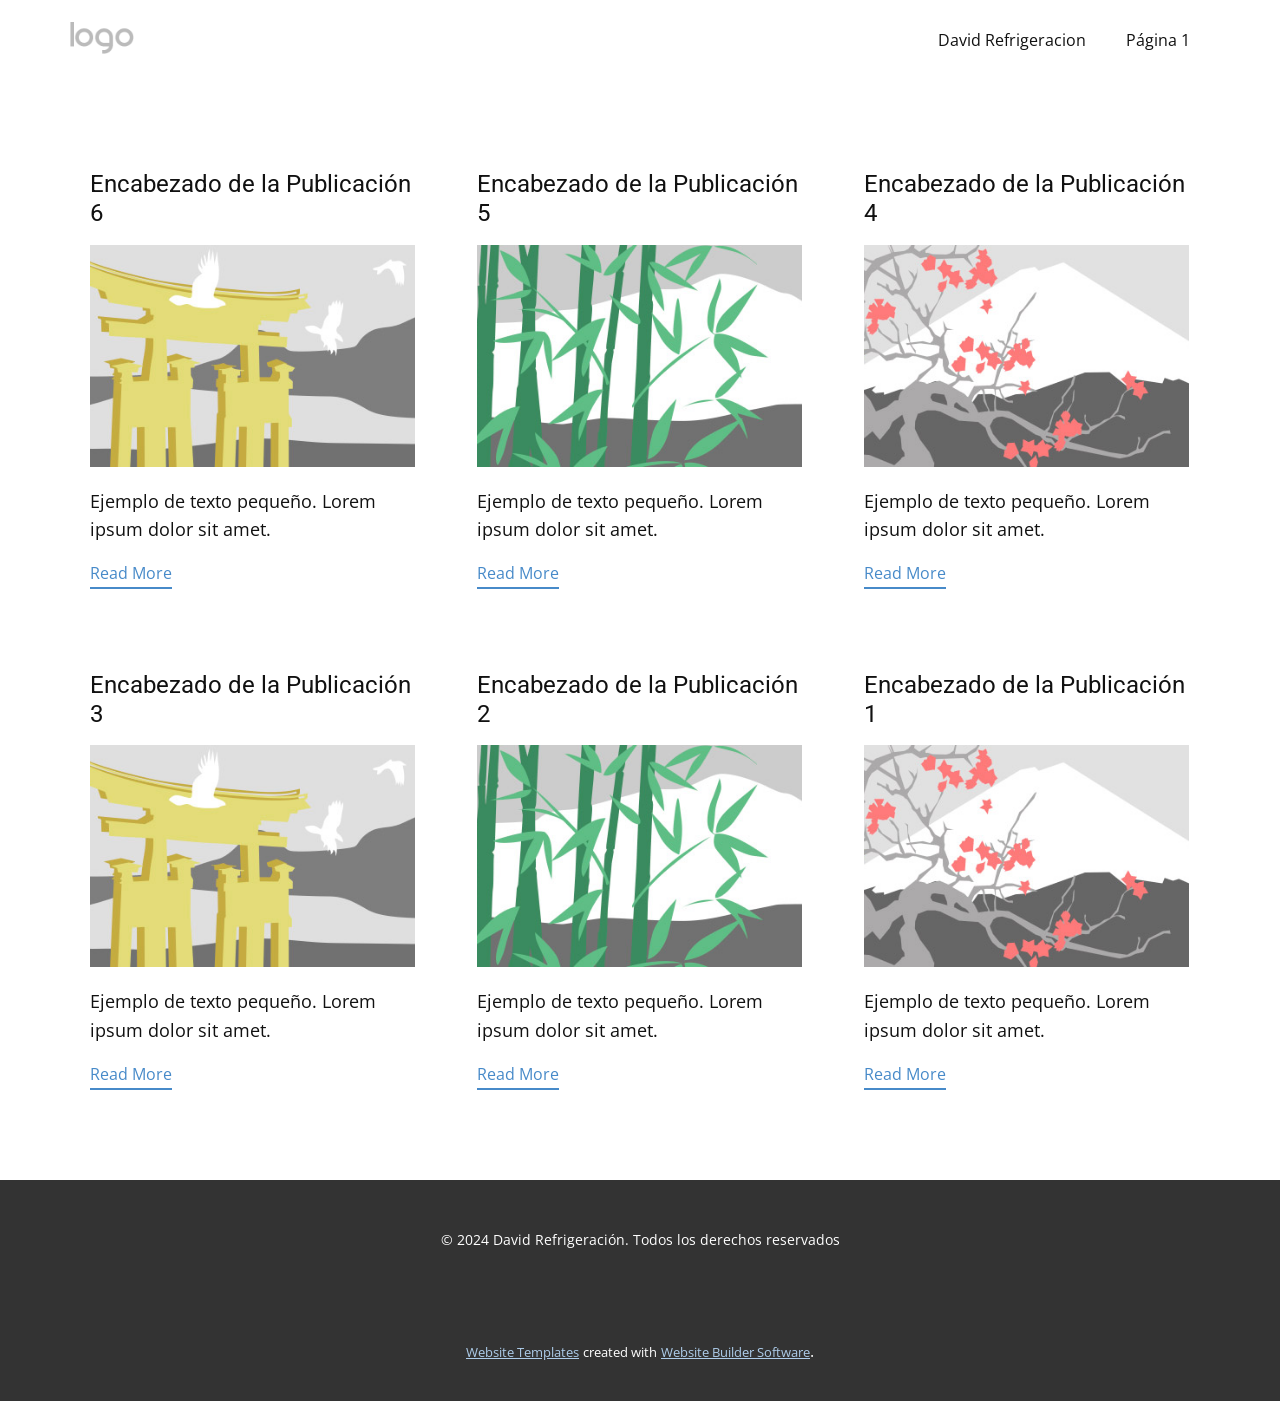
<file: Pagina tio 2/blog/blog.html>
<!DOCTYPE html>
<html style="font-size: 16px;" lang="es"><head>
    <meta name="viewport" content="width=device-width, initial-scale=1.0">
    <meta charset="utf-8">
    <meta name="keywords" content="">
    <meta name="description" content="">
    <title>Blog</title>
    <link rel="stylesheet" href="../nicepage.css" media="screen">
<link rel="stylesheet" href="../Blog-Template.css" media="screen">
    <script class="u-script" type="text/javascript" src="../jquery.js" defer=""></script>
    <script class="u-script" type="text/javascript" src="../nicepage.js" defer=""></script>
    <meta name="generator" content="Nicepage 6.3.1, nicepage.com">
    <link id="u-theme-google-font" rel="stylesheet" href="https://fonts.googleapis.com/css?family=Roboto:100,100i,300,300i,400,400i,500,500i,700,700i,900,900i|Open+Sans:300,300i,400,400i,500,500i,600,600i,700,700i,800,800i">
    
    
    
    <script type="application/ld+json">{
		"@context": "http://schema.org",
		"@type": "Organization",
		"name": "",
		"logo": "images/default-logo.png"
}</script>
    <meta name="theme-color" content="#478ac9">
  <meta data-intl-tel-input-cdn-path="intlTelInput/"></head>
  <body data-path-to-root="./" data-include-products="false" class="u-body u-xl-mode" data-lang="es"><header class="u-clearfix u-header u-header" id="sec-b71b"><div class="u-clearfix u-sheet u-valign-middle u-sheet-1">
        <a href="https://nicepage.com" class="u-image u-logo u-image-1">
          <img src="../images/default-logo.png" class="u-logo-image u-logo-image-1">
        </a>
        <nav class="u-menu u-menu-dropdown u-offcanvas u-menu-1">
          <div class="menu-collapse" style="font-size: 1rem; letter-spacing: 0px;">
            <a class="u-button-style u-custom-left-right-menu-spacing u-custom-padding-bottom u-custom-top-bottom-menu-spacing u-nav-link u-text-active-palette-1-base u-text-hover-palette-2-base" href="#">
              <svg class="u-svg-link" viewBox="0 0 24 24"><use xmlns:xlink="http://www.w3.org/1999/xlink" xlink:href="#menu-hamburger"></use></svg>
              <svg class="u-svg-content" version="1.1" id="menu-hamburger" viewBox="0 0 16 16" x="0px" y="0px" xmlns:xlink="http://www.w3.org/1999/xlink" xmlns="http://www.w3.org/2000/svg"><g><rect y="1" width="16" height="2"></rect><rect y="7" width="16" height="2"></rect><rect y="13" width="16" height="2"></rect>
</g></svg>
            </a>
          </div>
          <div class="u-nav-container">
            <ul class="u-nav u-unstyled u-nav-1"><li class="u-nav-item"><a class="u-button-style u-nav-link u-text-active-palette-1-base u-text-hover-palette-2-base" href="../David-Refrigeracion.html" style="padding: 10px 20px;">David Refrigeracion</a>
</li><li class="u-nav-item"><a class="u-button-style u-nav-link u-text-active-palette-1-base u-text-hover-palette-2-base" href="../Página-1.html" style="padding: 10px 20px;">Página 1</a>
</li></ul>
          </div>
          <div class="u-nav-container-collapse">
            <div class="u-black u-container-style u-inner-container-layout u-opacity u-opacity-95 u-sidenav">
              <div class="u-inner-container-layout u-sidenav-overflow">
                <div class="u-menu-close"></div>
                <ul class="u-align-center u-nav u-popupmenu-items u-unstyled u-nav-2"><li class="u-nav-item"><a class="u-button-style u-nav-link" href="../David-Refrigeracion.html">David Refrigeracion</a>
</li><li class="u-nav-item"><a class="u-button-style u-nav-link" href="../Página-1.html">Página 1</a>
</li></ul>
              </div>
            </div>
            <div class="u-black u-menu-overlay u-opacity u-opacity-70"></div>
          </div>
        </nav>
      </div></header>
    <section class="u-clearfix u-section-1" id="sec-b3d3">
      <div class="u-clearfix u-sheet u-valign-middle u-sheet-1"><!--blog--><!--blog_options_json--><!--{"type":"Recent","source":"","tags":"","count":""}--><!--/blog_options_json-->
        <div class="u-blog u-expanded-width u-repeater u-repeater-1"><!--blog_post-->
          <div class="u-blog-post u-container-style u-repeater-item u-white u-repeater-item-1">
            <div class="u-container-layout u-similar-container u-valign-top u-container-layout-1"><!--blog_post_header-->
              <h4 class="u-blog-control u-text u-text-1">
                <a class="u-post-header-link" href="../blog/enviar-5.html">Encabezado de la Publicación 6</a>
              </h4><!--/blog_post_header--><!--blog_post_image-->
              <a class="u-post-header-link" href="../blog/enviar-5.html"><img alt="" class="u-blog-control u-expanded-width u-image u-image-default u-image-1" src="../images/8ad73f3c.jpeg"></a><!--/blog_post_image--><!--blog_post_content-->
              <div class="u-blog-control u-post-content u-text u-text-2 fr-view">Ejemplo de texto pequeño. Lorem ipsum dolor sit amet.</div><!--/blog_post_content--><!--blog_post_readmore-->
              <a href="../blog/enviar-5.html" class="u-blog-control u-border-2 u-border-palette-1-base u-btn u-btn-rectangle u-button-style u-none u-btn-1"><!--blog_post_readmore_content--><!--options_json--><!--{"content":"Read More","defaultValue":"Lee mas"}--><!--/options_json-->Read More<!--/blog_post_readmore_content--></a><!--/blog_post_readmore-->
            </div>
          </div><div class="u-blog-post u-container-style u-repeater-item u-video-cover u-white">
            <div class="u-container-layout u-similar-container u-valign-top u-container-layout-2"><!--blog_post_header-->
              <h4 class="u-blog-control u-text u-text-3">
                <a class="u-post-header-link" href="../blog/enviar-4.html">Encabezado de la Publicación 5</a>
              </h4><!--/blog_post_header--><!--blog_post_image-->
              <a class="u-post-header-link" href="../blog/enviar-4.html"><img alt="" class="u-blog-control u-expanded-width u-image u-image-default u-image-2" src="../images/68f64b9d.jpeg"></a><!--/blog_post_image--><!--blog_post_content-->
              <div class="u-blog-control u-post-content u-text u-text-4 fr-view">Ejemplo de texto pequeño. Lorem ipsum dolor sit amet.</div><!--/blog_post_content--><!--blog_post_readmore-->
              <a href="../blog/enviar-4.html" class="u-blog-control u-border-2 u-border-palette-1-base u-btn u-btn-rectangle u-button-style u-none u-btn-2"><!--blog_post_readmore_content--><!--options_json--><!--{"content":"Read More","defaultValue":"Lee mas"}--><!--/options_json-->Read More<!--/blog_post_readmore_content--></a><!--/blog_post_readmore-->
            </div>
          </div><div class="u-blog-post u-container-style u-repeater-item u-video-cover u-white">
            <div class="u-container-layout u-similar-container u-valign-top u-container-layout-3"><!--blog_post_header-->
              <h4 class="u-blog-control u-text u-text-5">
                <a class="u-post-header-link" href="../blog/enviar-3.html">Encabezado de la Publicación 4</a>
              </h4><!--/blog_post_header--><!--blog_post_image-->
              <a class="u-post-header-link" href="../blog/enviar-3.html"><img alt="" class="u-blog-control u-expanded-width u-image u-image-default u-image-3" src="../images/0fd3416c.jpeg"></a><!--/blog_post_image--><!--blog_post_content-->
              <div class="u-blog-control u-post-content u-text u-text-6 fr-view">Ejemplo de texto pequeño. Lorem ipsum dolor sit amet.</div><!--/blog_post_content--><!--blog_post_readmore-->
              <a href="../blog/enviar-3.html" class="u-blog-control u-border-2 u-border-palette-1-base u-btn u-btn-rectangle u-button-style u-none u-btn-3"><!--blog_post_readmore_content--><!--options_json--><!--{"content":"Read More","defaultValue":"Lee mas"}--><!--/options_json-->Read More<!--/blog_post_readmore_content--></a><!--/blog_post_readmore-->
            </div>
          </div><div class="u-blog-post u-container-style u-repeater-item u-white u-repeater-item-1">
            <div class="u-container-layout u-similar-container u-valign-top u-container-layout-1"><!--blog_post_header-->
              <h4 class="u-blog-control u-text u-text-1">
                <a class="u-post-header-link" href="../blog/enviar-2.html">Encabezado de la Publicación 3</a>
              </h4><!--/blog_post_header--><!--blog_post_image-->
              <a class="u-post-header-link" href="../blog/enviar-2.html"><img alt="" class="u-blog-control u-expanded-width u-image u-image-default u-image-1" src="../images/8ad73f3c.jpeg"></a><!--/blog_post_image--><!--blog_post_content-->
              <div class="u-blog-control u-post-content u-text u-text-2 fr-view">Ejemplo de texto pequeño. Lorem ipsum dolor sit amet.</div><!--/blog_post_content--><!--blog_post_readmore-->
              <a href="../blog/enviar-2.html" class="u-blog-control u-border-2 u-border-palette-1-base u-btn u-btn-rectangle u-button-style u-none u-btn-1"><!--blog_post_readmore_content--><!--options_json--><!--{"content":"Read More","defaultValue":"Lee mas"}--><!--/options_json-->Read More<!--/blog_post_readmore_content--></a><!--/blog_post_readmore-->
            </div>
          </div><div class="u-blog-post u-container-style u-repeater-item u-video-cover u-white">
            <div class="u-container-layout u-similar-container u-valign-top u-container-layout-2"><!--blog_post_header-->
              <h4 class="u-blog-control u-text u-text-3">
                <a class="u-post-header-link" href="../blog/enviar-1.html">Encabezado de la Publicación 2</a>
              </h4><!--/blog_post_header--><!--blog_post_image-->
              <a class="u-post-header-link" href="../blog/enviar-1.html"><img alt="" class="u-blog-control u-expanded-width u-image u-image-default u-image-2" src="../images/68f64b9d.jpeg"></a><!--/blog_post_image--><!--blog_post_content-->
              <div class="u-blog-control u-post-content u-text u-text-4 fr-view">Ejemplo de texto pequeño. Lorem ipsum dolor sit amet.</div><!--/blog_post_content--><!--blog_post_readmore-->
              <a href="../blog/enviar-1.html" class="u-blog-control u-border-2 u-border-palette-1-base u-btn u-btn-rectangle u-button-style u-none u-btn-2"><!--blog_post_readmore_content--><!--options_json--><!--{"content":"Read More","defaultValue":"Lee mas"}--><!--/options_json-->Read More<!--/blog_post_readmore_content--></a><!--/blog_post_readmore-->
            </div>
          </div><div class="u-blog-post u-container-style u-repeater-item u-video-cover u-white">
            <div class="u-container-layout u-similar-container u-valign-top u-container-layout-3"><!--blog_post_header-->
              <h4 class="u-blog-control u-text u-text-5">
                <a class="u-post-header-link" href="../blog/enviar.html">Encabezado de la Publicación 1</a>
              </h4><!--/blog_post_header--><!--blog_post_image-->
              <a class="u-post-header-link" href="../blog/enviar.html"><img alt="" class="u-blog-control u-expanded-width u-image u-image-default u-image-3" src="../images/0fd3416c.jpeg"></a><!--/blog_post_image--><!--blog_post_content-->
              <div class="u-blog-control u-post-content u-text u-text-6 fr-view">Ejemplo de texto pequeño. Lorem ipsum dolor sit amet.</div><!--/blog_post_content--><!--blog_post_readmore-->
              <a href="../blog/enviar.html" class="u-blog-control u-border-2 u-border-palette-1-base u-btn u-btn-rectangle u-button-style u-none u-btn-3"><!--blog_post_readmore_content--><!--options_json--><!--{"content":"Read More","defaultValue":"Lee mas"}--><!--/options_json-->Read More<!--/blog_post_readmore_content--></a><!--/blog_post_readmore-->
            </div>
          </div><!--/blog_post--><!--blog_post-->
          <!--/blog_post--><!--blog_post-->
          <!--/blog_post-->
        </div><!--/blog-->
      </div>
    </section>
    
    
    
    <footer class="u-align-center u-clearfix u-footer u-grey-80 u-footer" id="sec-bd60"><div class="u-clearfix u-sheet u-sheet-1">
        <p class="u-small-text u-text u-text-variant u-text-1"> © 2024 David Refrigeración. Todos los derechos reservados</p>
      </div></footer>
    <section class="u-backlink u-clearfix u-grey-80">
      <a class="u-link" href="https://nicepage.com/website-templates" target="_blank">
        <span>Website Templates</span>
      </a>
      <p class="u-text">
        <span>created with</span>
      </p>
      <a class="u-link" href="" target="_blank">
        <span>Website Builder Software</span>
      </a>. 
    </section>
  
</body></html>
</file>
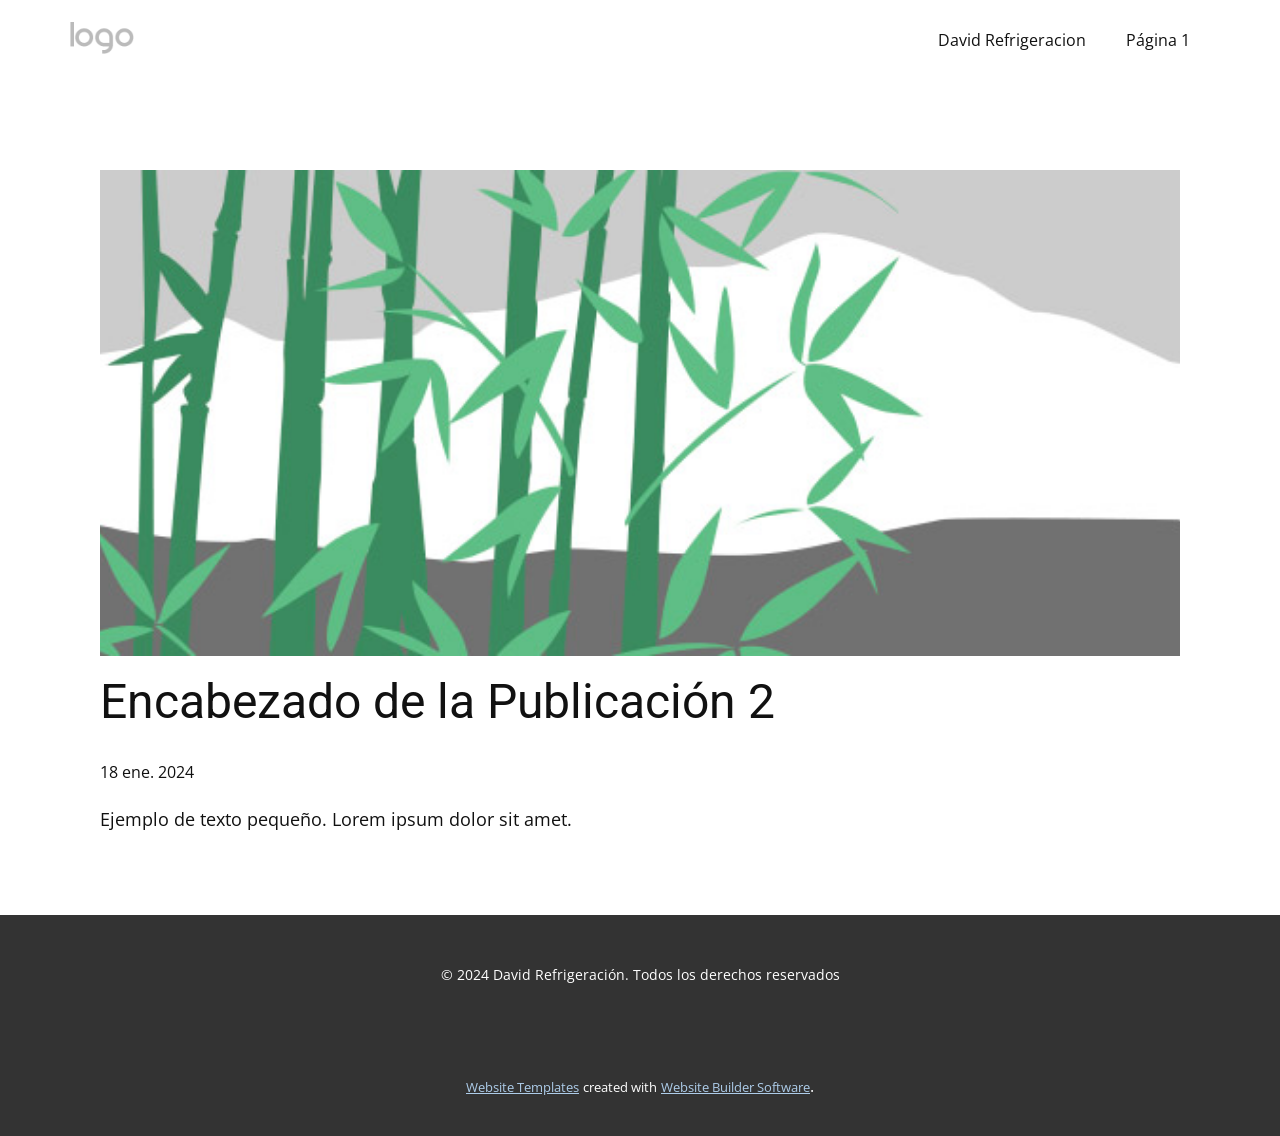
<file: Pagina tio 2/blog/enviar-1.html>
<!DOCTYPE html>
<html style="font-size: 16px;" lang="es"><head>
    <meta name="viewport" content="width=device-width, initial-scale=1.0">
    <meta charset="utf-8">
    <meta name="keywords" content="Encabezado de la Publicación 1">
    <meta name="description" content="">
    <title>Encabezado de la Publicación 2</title>
    <link rel="stylesheet" href="../nicepage.css" media="screen">
<link rel="stylesheet" href="../Post-Template.css" media="screen">
    <script class="u-script" type="text/javascript" src="../jquery.js" defer=""></script>
    <script class="u-script" type="text/javascript" src="../nicepage.js" defer=""></script>
    <meta name="generator" content="Nicepage 6.3.1, nicepage.com">
    <link id="u-theme-google-font" rel="stylesheet" href="https://fonts.googleapis.com/css?family=Roboto:100,100i,300,300i,400,400i,500,500i,700,700i,900,900i|Open+Sans:300,300i,400,400i,500,500i,600,600i,700,700i,800,800i">
    
    
    
    <script type="application/ld+json">{
		"@context": "http://schema.org",
		"@type": "Organization",
		"name": "",
		"logo": "images/default-logo.png"
}</script>
    <meta name="theme-color" content="#478ac9">
  <meta data-intl-tel-input-cdn-path="intlTelInput/"></head>
  <body data-path-to-root="./" data-include-products="false" class="u-body u-xl-mode" data-lang="es"><header class="u-clearfix u-header u-header" id="sec-b71b"><div class="u-clearfix u-sheet u-valign-middle u-sheet-1">
        <a href="https://nicepage.com" class="u-image u-logo u-image-1">
          <img src="../images/default-logo.png" class="u-logo-image u-logo-image-1">
        </a>
        <nav class="u-menu u-menu-dropdown u-offcanvas u-menu-1">
          <div class="menu-collapse" style="font-size: 1rem; letter-spacing: 0px;">
            <a class="u-button-style u-custom-left-right-menu-spacing u-custom-padding-bottom u-custom-top-bottom-menu-spacing u-nav-link u-text-active-palette-1-base u-text-hover-palette-2-base" href="#">
              <svg class="u-svg-link" viewBox="0 0 24 24"><use xmlns:xlink="http://www.w3.org/1999/xlink" xlink:href="#menu-hamburger"></use></svg>
              <svg class="u-svg-content" version="1.1" id="menu-hamburger" viewBox="0 0 16 16" x="0px" y="0px" xmlns:xlink="http://www.w3.org/1999/xlink" xmlns="http://www.w3.org/2000/svg"><g><rect y="1" width="16" height="2"></rect><rect y="7" width="16" height="2"></rect><rect y="13" width="16" height="2"></rect>
</g></svg>
            </a>
          </div>
          <div class="u-nav-container">
            <ul class="u-nav u-unstyled u-nav-1"><li class="u-nav-item"><a class="u-button-style u-nav-link u-text-active-palette-1-base u-text-hover-palette-2-base" href="../David-Refrigeracion.html" style="padding: 10px 20px;">David Refrigeracion</a>
</li><li class="u-nav-item"><a class="u-button-style u-nav-link u-text-active-palette-1-base u-text-hover-palette-2-base" href="../Página-1.html" style="padding: 10px 20px;">Página 1</a>
</li></ul>
          </div>
          <div class="u-nav-container-collapse">
            <div class="u-black u-container-style u-inner-container-layout u-opacity u-opacity-95 u-sidenav">
              <div class="u-inner-container-layout u-sidenav-overflow">
                <div class="u-menu-close"></div>
                <ul class="u-align-center u-nav u-popupmenu-items u-unstyled u-nav-2"><li class="u-nav-item"><a class="u-button-style u-nav-link" href="../David-Refrigeracion.html">David Refrigeracion</a>
</li><li class="u-nav-item"><a class="u-button-style u-nav-link" href="../Página-1.html">Página 1</a>
</li></ul>
              </div>
            </div>
            <div class="u-black u-menu-overlay u-opacity u-opacity-70"></div>
          </div>
        </nav>
      </div></header>
    <section class="u-align-center u-clearfix u-section-1" id="sec-e39e">
      <div class="u-clearfix u-sheet u-valign-middle-md u-valign-middle-sm u-valign-middle-xs u-sheet-1"><!--post_details--><!--post_details_options_json--><!--{"source":""}--><!--/post_details_options_json--><!--blog_post-->
        <div class="u-container-style u-expanded-width u-post-details u-post-details-1">
          <div class="u-container-layout u-valign-middle u-container-layout-1"><!--blog_post_image-->
            <img alt="" class="u-blog-control u-expanded-width u-image u-image-default u-image-1" src="../images/68f64b9d.jpeg"><!--/blog_post_image--><!--blog_post_header-->
            <h2 class="u-blog-control u-text u-text-1">Encabezado de la Publicación 2</h2><!--/blog_post_header--><!--blog_post_metadata-->
            <div class="u-blog-control u-metadata u-metadata-1"><!--blog_post_metadata_date-->
              <span class="u-meta-date u-meta-icon">18 ene. 2024</span><!--/blog_post_metadata_date--><!--blog_post_metadata_category-->
              <!--/blog_post_metadata_category--><!--blog_post_metadata_comments-->
              <!--/blog_post_metadata_comments-->
            </div><!--/blog_post_metadata--><!--blog_post_content-->
            <div class="u-align-justify u-blog-control u-post-content u-text u-text-2 fr-view">
  Ejemplo de texto pequeño. Lorem ipsum dolor sit amet.
  </div><!--/blog_post_content-->
          </div>
        </div><!--/blog_post--><!--/post_details-->
      </div>
    </section>
    
    
    
    <footer class="u-align-center u-clearfix u-footer u-grey-80 u-footer" id="sec-bd60"><div class="u-clearfix u-sheet u-sheet-1">
        <p class="u-small-text u-text u-text-variant u-text-1"> © 2024 David Refrigeración. Todos los derechos reservados</p>
      </div></footer>
    <section class="u-backlink u-clearfix u-grey-80">
      <a class="u-link" href="https://nicepage.com/website-templates" target="_blank">
        <span>Website Templates</span>
      </a>
      <p class="u-text">
        <span>created with</span>
      </p>
      <a class="u-link" href="" target="_blank">
        <span>Website Builder Software</span>
      </a>. 
    </section>
  
</body></html>
</file>
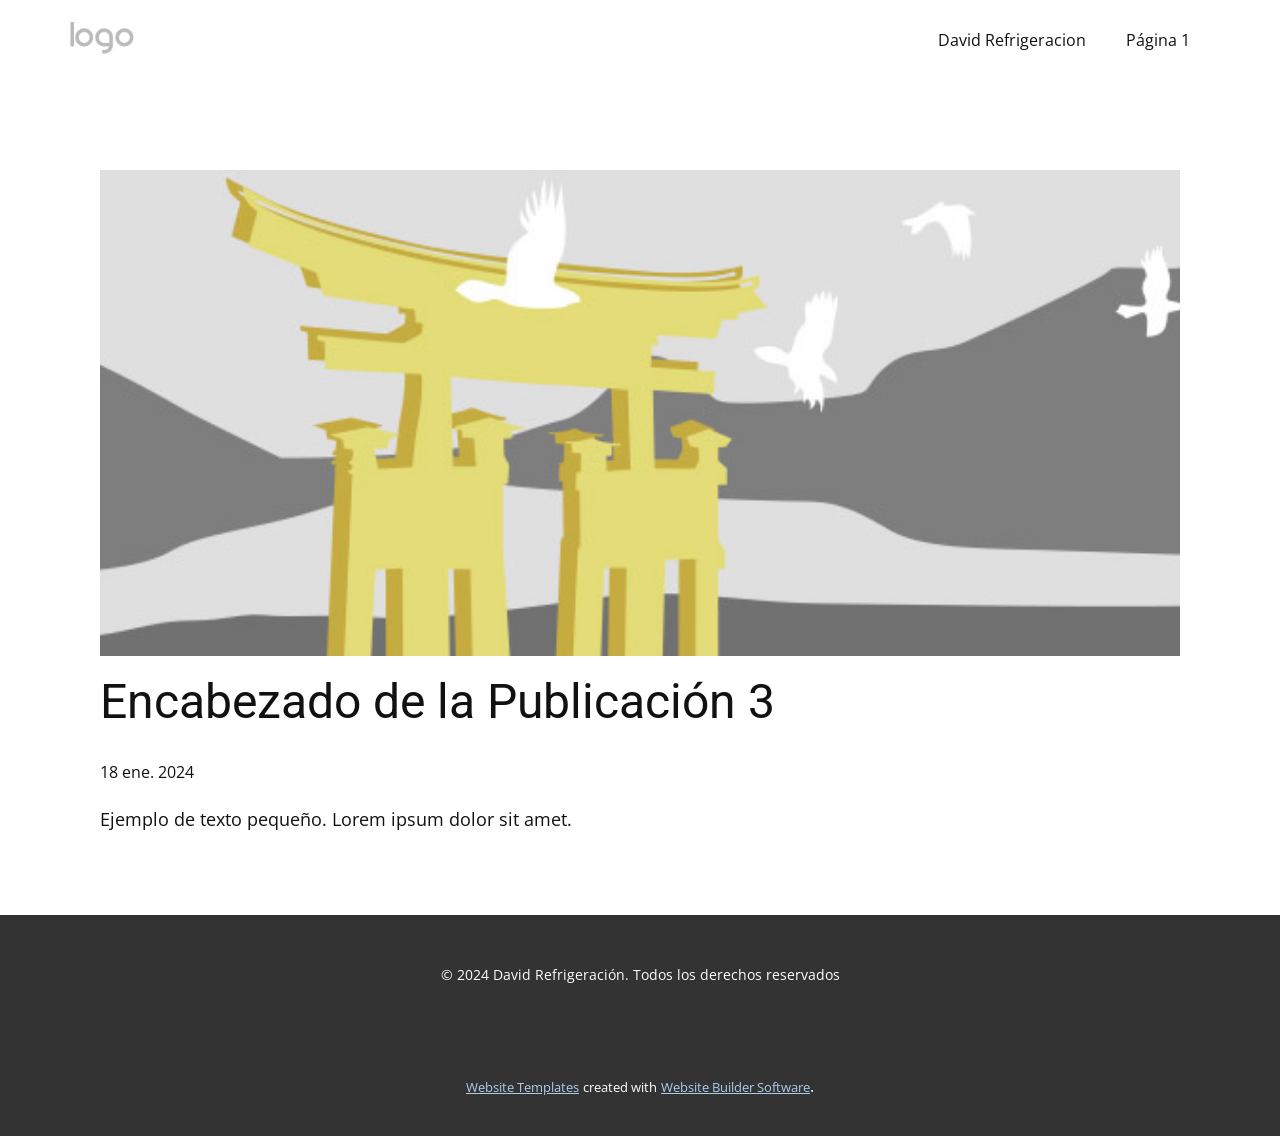
<file: Pagina tio 2/blog/enviar-2.html>
<!DOCTYPE html>
<html style="font-size: 16px;" lang="es"><head>
    <meta name="viewport" content="width=device-width, initial-scale=1.0">
    <meta charset="utf-8">
    <meta name="keywords" content="Encabezado de la Publicación 1">
    <meta name="description" content="">
    <title>Encabezado de la Publicación 3</title>
    <link rel="stylesheet" href="../nicepage.css" media="screen">
<link rel="stylesheet" href="../Post-Template.css" media="screen">
    <script class="u-script" type="text/javascript" src="../jquery.js" defer=""></script>
    <script class="u-script" type="text/javascript" src="../nicepage.js" defer=""></script>
    <meta name="generator" content="Nicepage 6.3.1, nicepage.com">
    <link id="u-theme-google-font" rel="stylesheet" href="https://fonts.googleapis.com/css?family=Roboto:100,100i,300,300i,400,400i,500,500i,700,700i,900,900i|Open+Sans:300,300i,400,400i,500,500i,600,600i,700,700i,800,800i">
    
    
    
    <script type="application/ld+json">{
		"@context": "http://schema.org",
		"@type": "Organization",
		"name": "",
		"logo": "images/default-logo.png"
}</script>
    <meta name="theme-color" content="#478ac9">
  <meta data-intl-tel-input-cdn-path="intlTelInput/"></head>
  <body data-path-to-root="./" data-include-products="false" class="u-body u-xl-mode" data-lang="es"><header class="u-clearfix u-header u-header" id="sec-b71b"><div class="u-clearfix u-sheet u-valign-middle u-sheet-1">
        <a href="https://nicepage.com" class="u-image u-logo u-image-1">
          <img src="../images/default-logo.png" class="u-logo-image u-logo-image-1">
        </a>
        <nav class="u-menu u-menu-dropdown u-offcanvas u-menu-1">
          <div class="menu-collapse" style="font-size: 1rem; letter-spacing: 0px;">
            <a class="u-button-style u-custom-left-right-menu-spacing u-custom-padding-bottom u-custom-top-bottom-menu-spacing u-nav-link u-text-active-palette-1-base u-text-hover-palette-2-base" href="#">
              <svg class="u-svg-link" viewBox="0 0 24 24"><use xmlns:xlink="http://www.w3.org/1999/xlink" xlink:href="#menu-hamburger"></use></svg>
              <svg class="u-svg-content" version="1.1" id="menu-hamburger" viewBox="0 0 16 16" x="0px" y="0px" xmlns:xlink="http://www.w3.org/1999/xlink" xmlns="http://www.w3.org/2000/svg"><g><rect y="1" width="16" height="2"></rect><rect y="7" width="16" height="2"></rect><rect y="13" width="16" height="2"></rect>
</g></svg>
            </a>
          </div>
          <div class="u-nav-container">
            <ul class="u-nav u-unstyled u-nav-1"><li class="u-nav-item"><a class="u-button-style u-nav-link u-text-active-palette-1-base u-text-hover-palette-2-base" href="../David-Refrigeracion.html" style="padding: 10px 20px;">David Refrigeracion</a>
</li><li class="u-nav-item"><a class="u-button-style u-nav-link u-text-active-palette-1-base u-text-hover-palette-2-base" href="../Página-1.html" style="padding: 10px 20px;">Página 1</a>
</li></ul>
          </div>
          <div class="u-nav-container-collapse">
            <div class="u-black u-container-style u-inner-container-layout u-opacity u-opacity-95 u-sidenav">
              <div class="u-inner-container-layout u-sidenav-overflow">
                <div class="u-menu-close"></div>
                <ul class="u-align-center u-nav u-popupmenu-items u-unstyled u-nav-2"><li class="u-nav-item"><a class="u-button-style u-nav-link" href="../David-Refrigeracion.html">David Refrigeracion</a>
</li><li class="u-nav-item"><a class="u-button-style u-nav-link" href="../Página-1.html">Página 1</a>
</li></ul>
              </div>
            </div>
            <div class="u-black u-menu-overlay u-opacity u-opacity-70"></div>
          </div>
        </nav>
      </div></header>
    <section class="u-align-center u-clearfix u-section-1" id="sec-e39e">
      <div class="u-clearfix u-sheet u-valign-middle-md u-valign-middle-sm u-valign-middle-xs u-sheet-1"><!--post_details--><!--post_details_options_json--><!--{"source":""}--><!--/post_details_options_json--><!--blog_post-->
        <div class="u-container-style u-expanded-width u-post-details u-post-details-1">
          <div class="u-container-layout u-valign-middle u-container-layout-1"><!--blog_post_image-->
            <img alt="" class="u-blog-control u-expanded-width u-image u-image-default u-image-1" src="../images/8ad73f3c.jpeg"><!--/blog_post_image--><!--blog_post_header-->
            <h2 class="u-blog-control u-text u-text-1">Encabezado de la Publicación 3</h2><!--/blog_post_header--><!--blog_post_metadata-->
            <div class="u-blog-control u-metadata u-metadata-1"><!--blog_post_metadata_date-->
              <span class="u-meta-date u-meta-icon">18 ene. 2024</span><!--/blog_post_metadata_date--><!--blog_post_metadata_category-->
              <!--/blog_post_metadata_category--><!--blog_post_metadata_comments-->
              <!--/blog_post_metadata_comments-->
            </div><!--/blog_post_metadata--><!--blog_post_content-->
            <div class="u-align-justify u-blog-control u-post-content u-text u-text-2 fr-view">
  Ejemplo de texto pequeño. Lorem ipsum dolor sit amet.
  </div><!--/blog_post_content-->
          </div>
        </div><!--/blog_post--><!--/post_details-->
      </div>
    </section>
    
    
    
    <footer class="u-align-center u-clearfix u-footer u-grey-80 u-footer" id="sec-bd60"><div class="u-clearfix u-sheet u-sheet-1">
        <p class="u-small-text u-text u-text-variant u-text-1"> © 2024 David Refrigeración. Todos los derechos reservados</p>
      </div></footer>
    <section class="u-backlink u-clearfix u-grey-80">
      <a class="u-link" href="https://nicepage.com/website-templates" target="_blank">
        <span>Website Templates</span>
      </a>
      <p class="u-text">
        <span>created with</span>
      </p>
      <a class="u-link" href="" target="_blank">
        <span>Website Builder Software</span>
      </a>. 
    </section>
  
</body></html>
</file>
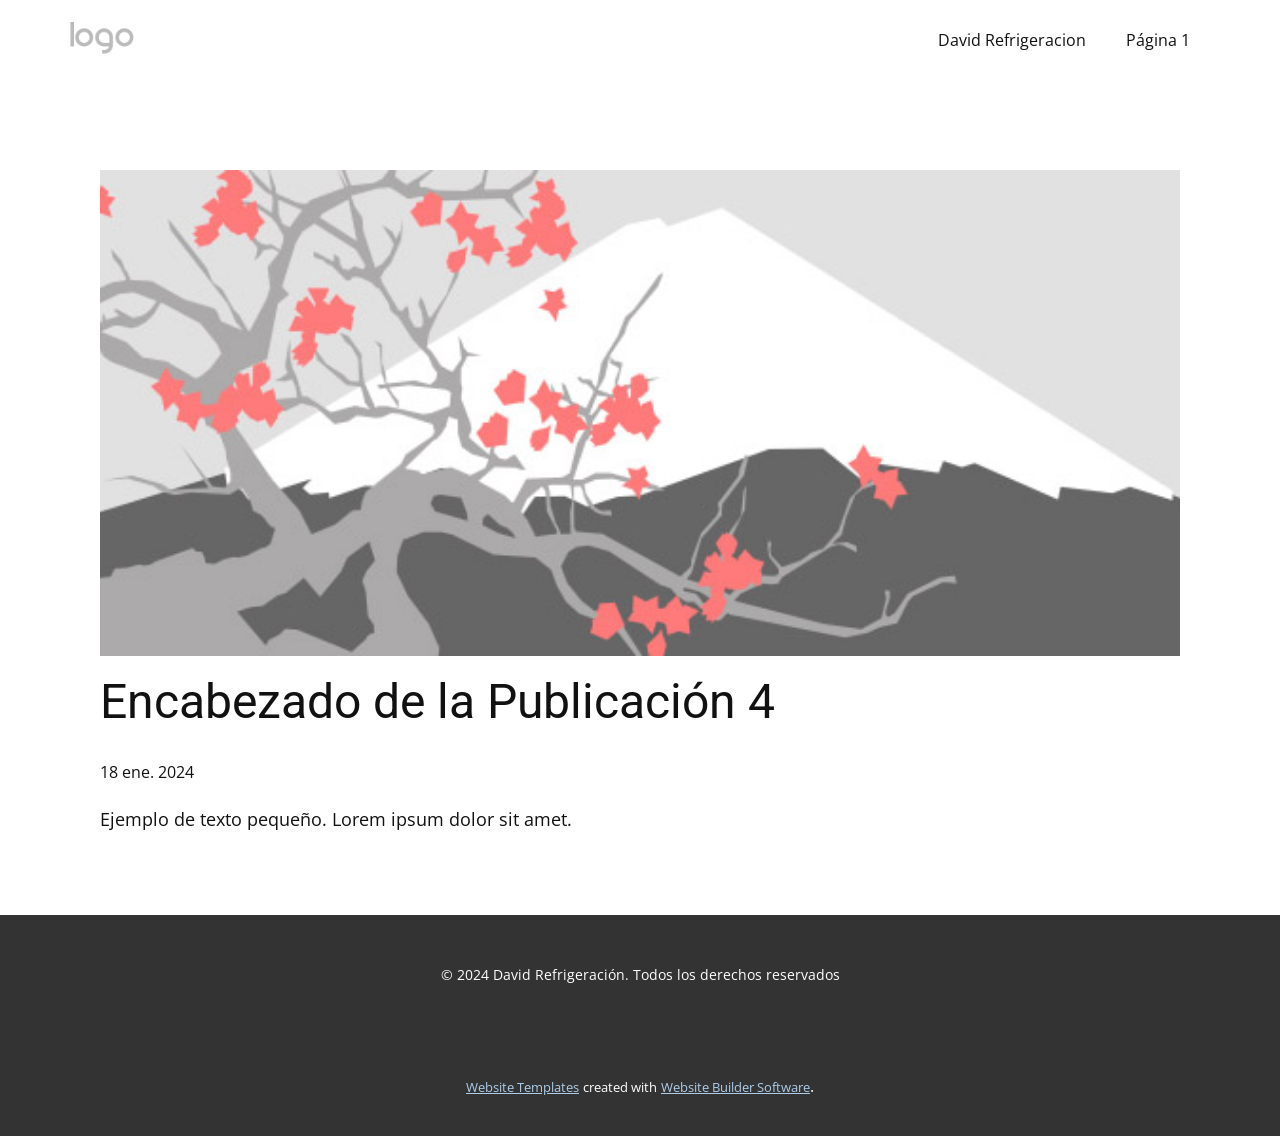
<file: Pagina tio 2/blog/enviar-3.html>
<!DOCTYPE html>
<html style="font-size: 16px;" lang="es"><head>
    <meta name="viewport" content="width=device-width, initial-scale=1.0">
    <meta charset="utf-8">
    <meta name="keywords" content="Encabezado de la Publicación 1">
    <meta name="description" content="">
    <title>Encabezado de la Publicación 4</title>
    <link rel="stylesheet" href="../nicepage.css" media="screen">
<link rel="stylesheet" href="../Post-Template.css" media="screen">
    <script class="u-script" type="text/javascript" src="../jquery.js" defer=""></script>
    <script class="u-script" type="text/javascript" src="../nicepage.js" defer=""></script>
    <meta name="generator" content="Nicepage 6.3.1, nicepage.com">
    <link id="u-theme-google-font" rel="stylesheet" href="https://fonts.googleapis.com/css?family=Roboto:100,100i,300,300i,400,400i,500,500i,700,700i,900,900i|Open+Sans:300,300i,400,400i,500,500i,600,600i,700,700i,800,800i">
    
    
    
    <script type="application/ld+json">{
		"@context": "http://schema.org",
		"@type": "Organization",
		"name": "",
		"logo": "images/default-logo.png"
}</script>
    <meta name="theme-color" content="#478ac9">
  <meta data-intl-tel-input-cdn-path="intlTelInput/"></head>
  <body data-path-to-root="./" data-include-products="false" class="u-body u-xl-mode" data-lang="es"><header class="u-clearfix u-header u-header" id="sec-b71b"><div class="u-clearfix u-sheet u-valign-middle u-sheet-1">
        <a href="https://nicepage.com" class="u-image u-logo u-image-1">
          <img src="../images/default-logo.png" class="u-logo-image u-logo-image-1">
        </a>
        <nav class="u-menu u-menu-dropdown u-offcanvas u-menu-1">
          <div class="menu-collapse" style="font-size: 1rem; letter-spacing: 0px;">
            <a class="u-button-style u-custom-left-right-menu-spacing u-custom-padding-bottom u-custom-top-bottom-menu-spacing u-nav-link u-text-active-palette-1-base u-text-hover-palette-2-base" href="#">
              <svg class="u-svg-link" viewBox="0 0 24 24"><use xmlns:xlink="http://www.w3.org/1999/xlink" xlink:href="#menu-hamburger"></use></svg>
              <svg class="u-svg-content" version="1.1" id="menu-hamburger" viewBox="0 0 16 16" x="0px" y="0px" xmlns:xlink="http://www.w3.org/1999/xlink" xmlns="http://www.w3.org/2000/svg"><g><rect y="1" width="16" height="2"></rect><rect y="7" width="16" height="2"></rect><rect y="13" width="16" height="2"></rect>
</g></svg>
            </a>
          </div>
          <div class="u-nav-container">
            <ul class="u-nav u-unstyled u-nav-1"><li class="u-nav-item"><a class="u-button-style u-nav-link u-text-active-palette-1-base u-text-hover-palette-2-base" href="../David-Refrigeracion.html" style="padding: 10px 20px;">David Refrigeracion</a>
</li><li class="u-nav-item"><a class="u-button-style u-nav-link u-text-active-palette-1-base u-text-hover-palette-2-base" href="../Página-1.html" style="padding: 10px 20px;">Página 1</a>
</li></ul>
          </div>
          <div class="u-nav-container-collapse">
            <div class="u-black u-container-style u-inner-container-layout u-opacity u-opacity-95 u-sidenav">
              <div class="u-inner-container-layout u-sidenav-overflow">
                <div class="u-menu-close"></div>
                <ul class="u-align-center u-nav u-popupmenu-items u-unstyled u-nav-2"><li class="u-nav-item"><a class="u-button-style u-nav-link" href="../David-Refrigeracion.html">David Refrigeracion</a>
</li><li class="u-nav-item"><a class="u-button-style u-nav-link" href="../Página-1.html">Página 1</a>
</li></ul>
              </div>
            </div>
            <div class="u-black u-menu-overlay u-opacity u-opacity-70"></div>
          </div>
        </nav>
      </div></header>
    <section class="u-align-center u-clearfix u-section-1" id="sec-e39e">
      <div class="u-clearfix u-sheet u-valign-middle-md u-valign-middle-sm u-valign-middle-xs u-sheet-1"><!--post_details--><!--post_details_options_json--><!--{"source":""}--><!--/post_details_options_json--><!--blog_post-->
        <div class="u-container-style u-expanded-width u-post-details u-post-details-1">
          <div class="u-container-layout u-valign-middle u-container-layout-1"><!--blog_post_image-->
            <img alt="" class="u-blog-control u-expanded-width u-image u-image-default u-image-1" src="../images/0fd3416c.jpeg"><!--/blog_post_image--><!--blog_post_header-->
            <h2 class="u-blog-control u-text u-text-1">Encabezado de la Publicación 4</h2><!--/blog_post_header--><!--blog_post_metadata-->
            <div class="u-blog-control u-metadata u-metadata-1"><!--blog_post_metadata_date-->
              <span class="u-meta-date u-meta-icon">18 ene. 2024</span><!--/blog_post_metadata_date--><!--blog_post_metadata_category-->
              <!--/blog_post_metadata_category--><!--blog_post_metadata_comments-->
              <!--/blog_post_metadata_comments-->
            </div><!--/blog_post_metadata--><!--blog_post_content-->
            <div class="u-align-justify u-blog-control u-post-content u-text u-text-2 fr-view">
  Ejemplo de texto pequeño. Lorem ipsum dolor sit amet.
  </div><!--/blog_post_content-->
          </div>
        </div><!--/blog_post--><!--/post_details-->
      </div>
    </section>
    
    
    
    <footer class="u-align-center u-clearfix u-footer u-grey-80 u-footer" id="sec-bd60"><div class="u-clearfix u-sheet u-sheet-1">
        <p class="u-small-text u-text u-text-variant u-text-1"> © 2024 David Refrigeración. Todos los derechos reservados</p>
      </div></footer>
    <section class="u-backlink u-clearfix u-grey-80">
      <a class="u-link" href="https://nicepage.com/website-templates" target="_blank">
        <span>Website Templates</span>
      </a>
      <p class="u-text">
        <span>created with</span>
      </p>
      <a class="u-link" href="" target="_blank">
        <span>Website Builder Software</span>
      </a>. 
    </section>
  
</body></html>
</file>
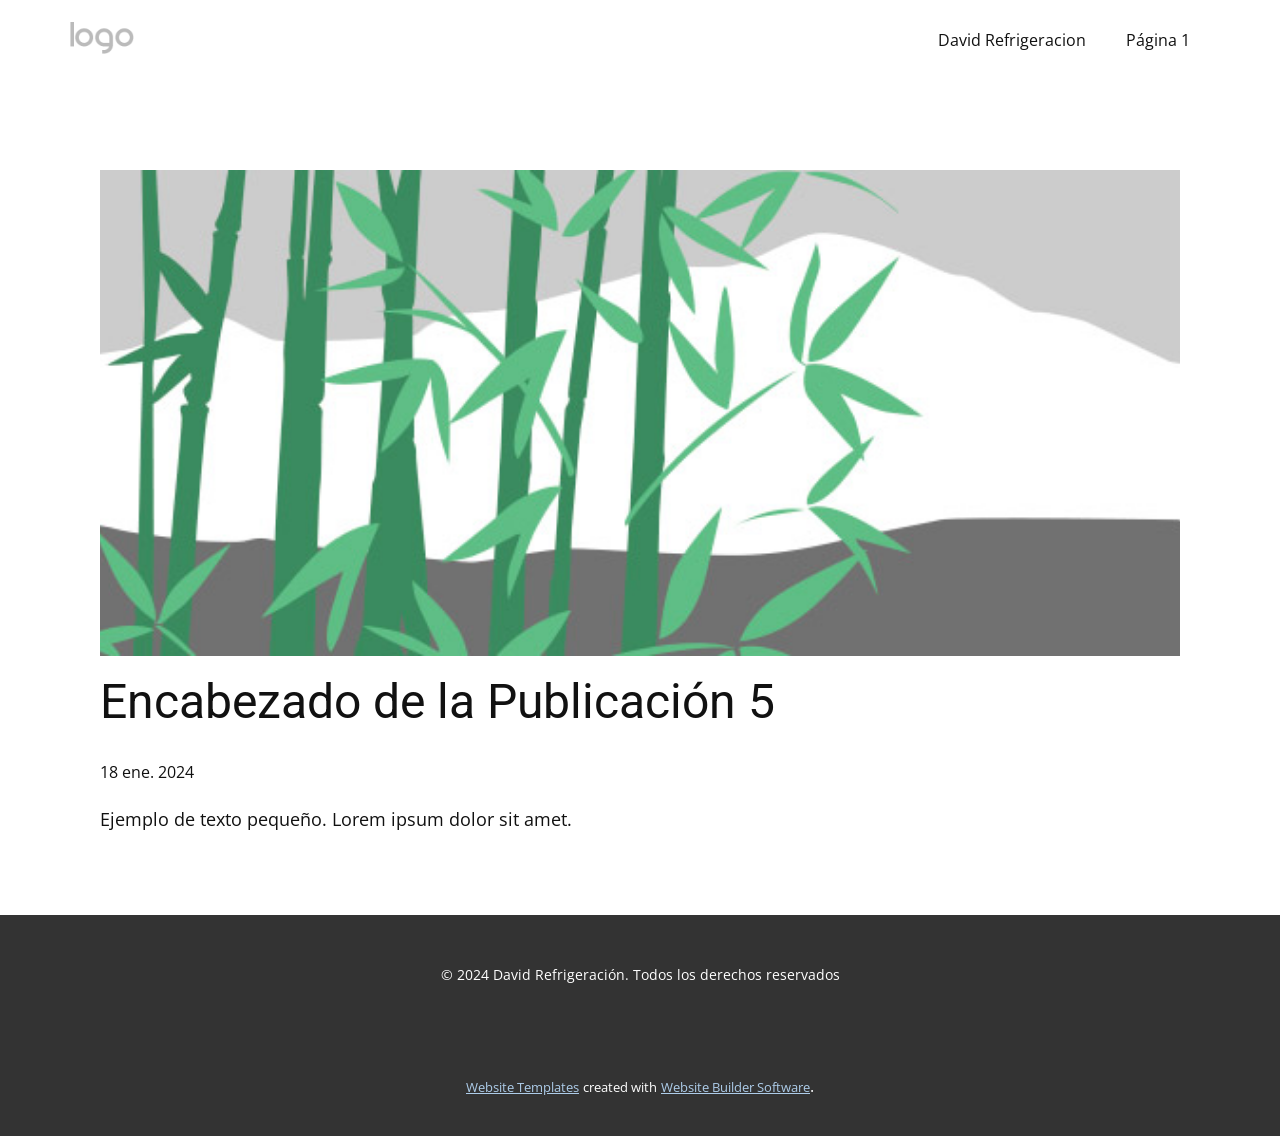
<file: Pagina tio 2/blog/enviar-4.html>
<!DOCTYPE html>
<html style="font-size: 16px;" lang="es"><head>
    <meta name="viewport" content="width=device-width, initial-scale=1.0">
    <meta charset="utf-8">
    <meta name="keywords" content="Encabezado de la Publicación 1">
    <meta name="description" content="">
    <title>Encabezado de la Publicación 5</title>
    <link rel="stylesheet" href="../nicepage.css" media="screen">
<link rel="stylesheet" href="../Post-Template.css" media="screen">
    <script class="u-script" type="text/javascript" src="../jquery.js" defer=""></script>
    <script class="u-script" type="text/javascript" src="../nicepage.js" defer=""></script>
    <meta name="generator" content="Nicepage 6.3.1, nicepage.com">
    <link id="u-theme-google-font" rel="stylesheet" href="https://fonts.googleapis.com/css?family=Roboto:100,100i,300,300i,400,400i,500,500i,700,700i,900,900i|Open+Sans:300,300i,400,400i,500,500i,600,600i,700,700i,800,800i">
    
    
    
    <script type="application/ld+json">{
		"@context": "http://schema.org",
		"@type": "Organization",
		"name": "",
		"logo": "images/default-logo.png"
}</script>
    <meta name="theme-color" content="#478ac9">
  <meta data-intl-tel-input-cdn-path="intlTelInput/"></head>
  <body data-path-to-root="./" data-include-products="false" class="u-body u-xl-mode" data-lang="es"><header class="u-clearfix u-header u-header" id="sec-b71b"><div class="u-clearfix u-sheet u-valign-middle u-sheet-1">
        <a href="https://nicepage.com" class="u-image u-logo u-image-1">
          <img src="../images/default-logo.png" class="u-logo-image u-logo-image-1">
        </a>
        <nav class="u-menu u-menu-dropdown u-offcanvas u-menu-1">
          <div class="menu-collapse" style="font-size: 1rem; letter-spacing: 0px;">
            <a class="u-button-style u-custom-left-right-menu-spacing u-custom-padding-bottom u-custom-top-bottom-menu-spacing u-nav-link u-text-active-palette-1-base u-text-hover-palette-2-base" href="#">
              <svg class="u-svg-link" viewBox="0 0 24 24"><use xmlns:xlink="http://www.w3.org/1999/xlink" xlink:href="#menu-hamburger"></use></svg>
              <svg class="u-svg-content" version="1.1" id="menu-hamburger" viewBox="0 0 16 16" x="0px" y="0px" xmlns:xlink="http://www.w3.org/1999/xlink" xmlns="http://www.w3.org/2000/svg"><g><rect y="1" width="16" height="2"></rect><rect y="7" width="16" height="2"></rect><rect y="13" width="16" height="2"></rect>
</g></svg>
            </a>
          </div>
          <div class="u-nav-container">
            <ul class="u-nav u-unstyled u-nav-1"><li class="u-nav-item"><a class="u-button-style u-nav-link u-text-active-palette-1-base u-text-hover-palette-2-base" href="../David-Refrigeracion.html" style="padding: 10px 20px;">David Refrigeracion</a>
</li><li class="u-nav-item"><a class="u-button-style u-nav-link u-text-active-palette-1-base u-text-hover-palette-2-base" href="../Página-1.html" style="padding: 10px 20px;">Página 1</a>
</li></ul>
          </div>
          <div class="u-nav-container-collapse">
            <div class="u-black u-container-style u-inner-container-layout u-opacity u-opacity-95 u-sidenav">
              <div class="u-inner-container-layout u-sidenav-overflow">
                <div class="u-menu-close"></div>
                <ul class="u-align-center u-nav u-popupmenu-items u-unstyled u-nav-2"><li class="u-nav-item"><a class="u-button-style u-nav-link" href="../David-Refrigeracion.html">David Refrigeracion</a>
</li><li class="u-nav-item"><a class="u-button-style u-nav-link" href="../Página-1.html">Página 1</a>
</li></ul>
              </div>
            </div>
            <div class="u-black u-menu-overlay u-opacity u-opacity-70"></div>
          </div>
        </nav>
      </div></header>
    <section class="u-align-center u-clearfix u-section-1" id="sec-e39e">
      <div class="u-clearfix u-sheet u-valign-middle-md u-valign-middle-sm u-valign-middle-xs u-sheet-1"><!--post_details--><!--post_details_options_json--><!--{"source":""}--><!--/post_details_options_json--><!--blog_post-->
        <div class="u-container-style u-expanded-width u-post-details u-post-details-1">
          <div class="u-container-layout u-valign-middle u-container-layout-1"><!--blog_post_image-->
            <img alt="" class="u-blog-control u-expanded-width u-image u-image-default u-image-1" src="../images/68f64b9d.jpeg"><!--/blog_post_image--><!--blog_post_header-->
            <h2 class="u-blog-control u-text u-text-1">Encabezado de la Publicación 5</h2><!--/blog_post_header--><!--blog_post_metadata-->
            <div class="u-blog-control u-metadata u-metadata-1"><!--blog_post_metadata_date-->
              <span class="u-meta-date u-meta-icon">18 ene. 2024</span><!--/blog_post_metadata_date--><!--blog_post_metadata_category-->
              <!--/blog_post_metadata_category--><!--blog_post_metadata_comments-->
              <!--/blog_post_metadata_comments-->
            </div><!--/blog_post_metadata--><!--blog_post_content-->
            <div class="u-align-justify u-blog-control u-post-content u-text u-text-2 fr-view">
  Ejemplo de texto pequeño. Lorem ipsum dolor sit amet.
  </div><!--/blog_post_content-->
          </div>
        </div><!--/blog_post--><!--/post_details-->
      </div>
    </section>
    
    
    
    <footer class="u-align-center u-clearfix u-footer u-grey-80 u-footer" id="sec-bd60"><div class="u-clearfix u-sheet u-sheet-1">
        <p class="u-small-text u-text u-text-variant u-text-1"> © 2024 David Refrigeración. Todos los derechos reservados</p>
      </div></footer>
    <section class="u-backlink u-clearfix u-grey-80">
      <a class="u-link" href="https://nicepage.com/website-templates" target="_blank">
        <span>Website Templates</span>
      </a>
      <p class="u-text">
        <span>created with</span>
      </p>
      <a class="u-link" href="" target="_blank">
        <span>Website Builder Software</span>
      </a>. 
    </section>
  
</body></html>
</file>
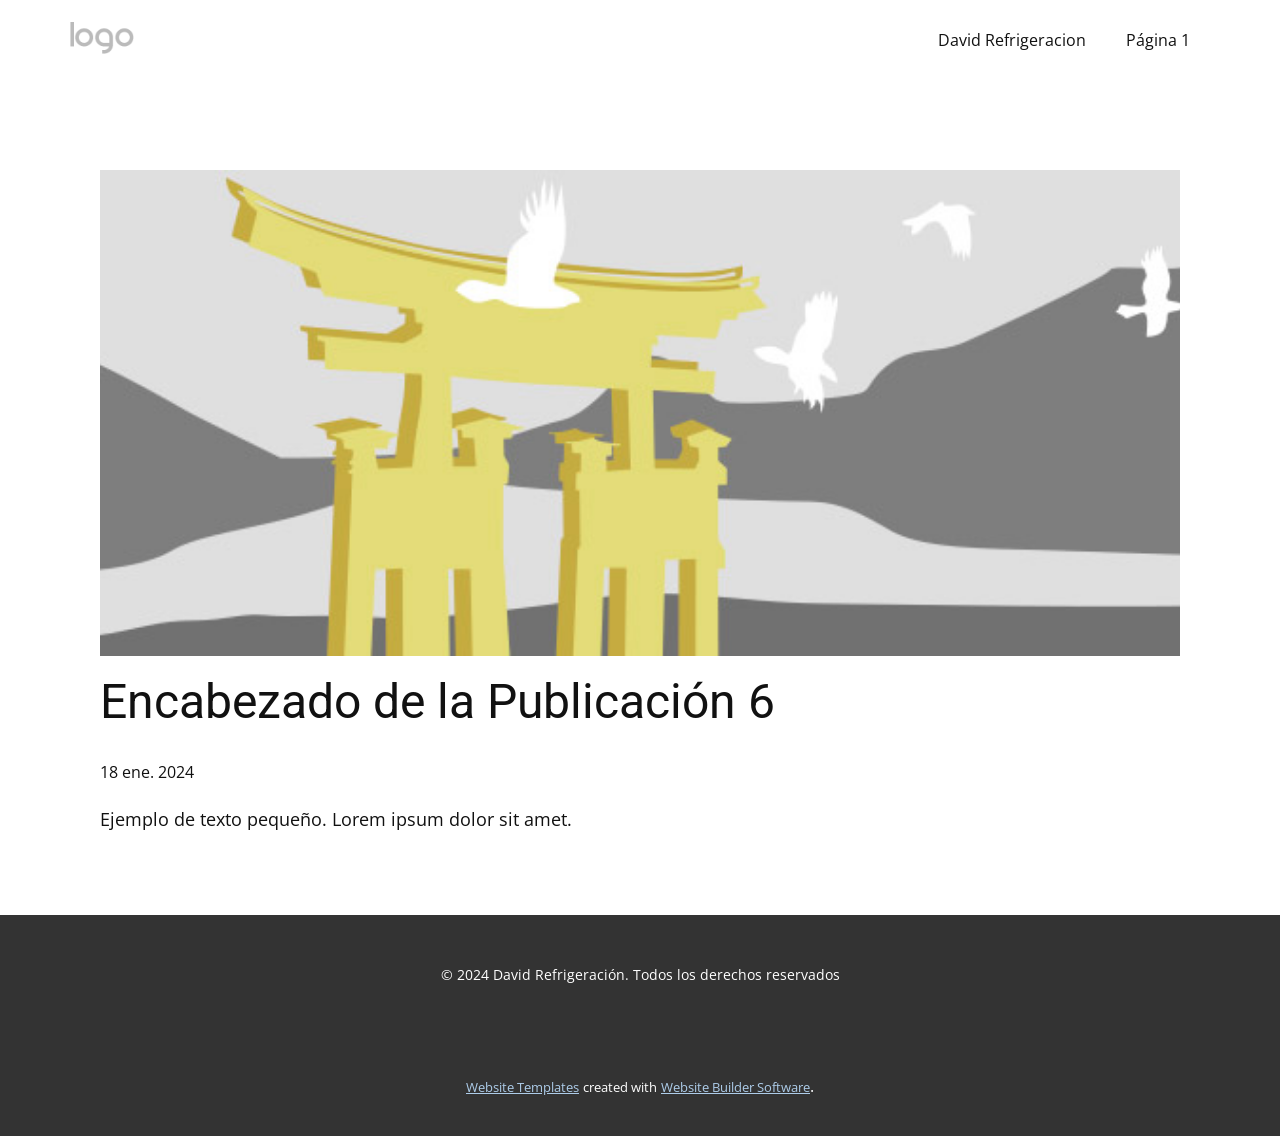
<file: Pagina tio 2/blog/enviar-5.html>
<!DOCTYPE html>
<html style="font-size: 16px;" lang="es"><head>
    <meta name="viewport" content="width=device-width, initial-scale=1.0">
    <meta charset="utf-8">
    <meta name="keywords" content="Encabezado de la Publicación 1">
    <meta name="description" content="">
    <title>Encabezado de la Publicación 6</title>
    <link rel="stylesheet" href="../nicepage.css" media="screen">
<link rel="stylesheet" href="../Post-Template.css" media="screen">
    <script class="u-script" type="text/javascript" src="../jquery.js" defer=""></script>
    <script class="u-script" type="text/javascript" src="../nicepage.js" defer=""></script>
    <meta name="generator" content="Nicepage 6.3.1, nicepage.com">
    <link id="u-theme-google-font" rel="stylesheet" href="https://fonts.googleapis.com/css?family=Roboto:100,100i,300,300i,400,400i,500,500i,700,700i,900,900i|Open+Sans:300,300i,400,400i,500,500i,600,600i,700,700i,800,800i">
    
    
    
    <script type="application/ld+json">{
		"@context": "http://schema.org",
		"@type": "Organization",
		"name": "",
		"logo": "images/default-logo.png"
}</script>
    <meta name="theme-color" content="#478ac9">
  <meta data-intl-tel-input-cdn-path="intlTelInput/"></head>
  <body data-path-to-root="./" data-include-products="false" class="u-body u-xl-mode" data-lang="es"><header class="u-clearfix u-header u-header" id="sec-b71b"><div class="u-clearfix u-sheet u-valign-middle u-sheet-1">
        <a href="https://nicepage.com" class="u-image u-logo u-image-1">
          <img src="../images/default-logo.png" class="u-logo-image u-logo-image-1">
        </a>
        <nav class="u-menu u-menu-dropdown u-offcanvas u-menu-1">
          <div class="menu-collapse" style="font-size: 1rem; letter-spacing: 0px;">
            <a class="u-button-style u-custom-left-right-menu-spacing u-custom-padding-bottom u-custom-top-bottom-menu-spacing u-nav-link u-text-active-palette-1-base u-text-hover-palette-2-base" href="#">
              <svg class="u-svg-link" viewBox="0 0 24 24"><use xmlns:xlink="http://www.w3.org/1999/xlink" xlink:href="#menu-hamburger"></use></svg>
              <svg class="u-svg-content" version="1.1" id="menu-hamburger" viewBox="0 0 16 16" x="0px" y="0px" xmlns:xlink="http://www.w3.org/1999/xlink" xmlns="http://www.w3.org/2000/svg"><g><rect y="1" width="16" height="2"></rect><rect y="7" width="16" height="2"></rect><rect y="13" width="16" height="2"></rect>
</g></svg>
            </a>
          </div>
          <div class="u-nav-container">
            <ul class="u-nav u-unstyled u-nav-1"><li class="u-nav-item"><a class="u-button-style u-nav-link u-text-active-palette-1-base u-text-hover-palette-2-base" href="../David-Refrigeracion.html" style="padding: 10px 20px;">David Refrigeracion</a>
</li><li class="u-nav-item"><a class="u-button-style u-nav-link u-text-active-palette-1-base u-text-hover-palette-2-base" href="../Página-1.html" style="padding: 10px 20px;">Página 1</a>
</li></ul>
          </div>
          <div class="u-nav-container-collapse">
            <div class="u-black u-container-style u-inner-container-layout u-opacity u-opacity-95 u-sidenav">
              <div class="u-inner-container-layout u-sidenav-overflow">
                <div class="u-menu-close"></div>
                <ul class="u-align-center u-nav u-popupmenu-items u-unstyled u-nav-2"><li class="u-nav-item"><a class="u-button-style u-nav-link" href="../David-Refrigeracion.html">David Refrigeracion</a>
</li><li class="u-nav-item"><a class="u-button-style u-nav-link" href="../Página-1.html">Página 1</a>
</li></ul>
              </div>
            </div>
            <div class="u-black u-menu-overlay u-opacity u-opacity-70"></div>
          </div>
        </nav>
      </div></header>
    <section class="u-align-center u-clearfix u-section-1" id="sec-e39e">
      <div class="u-clearfix u-sheet u-valign-middle-md u-valign-middle-sm u-valign-middle-xs u-sheet-1"><!--post_details--><!--post_details_options_json--><!--{"source":""}--><!--/post_details_options_json--><!--blog_post-->
        <div class="u-container-style u-expanded-width u-post-details u-post-details-1">
          <div class="u-container-layout u-valign-middle u-container-layout-1"><!--blog_post_image-->
            <img alt="" class="u-blog-control u-expanded-width u-image u-image-default u-image-1" src="../images/8ad73f3c.jpeg"><!--/blog_post_image--><!--blog_post_header-->
            <h2 class="u-blog-control u-text u-text-1">Encabezado de la Publicación 6</h2><!--/blog_post_header--><!--blog_post_metadata-->
            <div class="u-blog-control u-metadata u-metadata-1"><!--blog_post_metadata_date-->
              <span class="u-meta-date u-meta-icon">18 ene. 2024</span><!--/blog_post_metadata_date--><!--blog_post_metadata_category-->
              <!--/blog_post_metadata_category--><!--blog_post_metadata_comments-->
              <!--/blog_post_metadata_comments-->
            </div><!--/blog_post_metadata--><!--blog_post_content-->
            <div class="u-align-justify u-blog-control u-post-content u-text u-text-2 fr-view">
  Ejemplo de texto pequeño. Lorem ipsum dolor sit amet.
  </div><!--/blog_post_content-->
          </div>
        </div><!--/blog_post--><!--/post_details-->
      </div>
    </section>
    
    
    
    <footer class="u-align-center u-clearfix u-footer u-grey-80 u-footer" id="sec-bd60"><div class="u-clearfix u-sheet u-sheet-1">
        <p class="u-small-text u-text u-text-variant u-text-1"> © 2024 David Refrigeración. Todos los derechos reservados</p>
      </div></footer>
    <section class="u-backlink u-clearfix u-grey-80">
      <a class="u-link" href="https://nicepage.com/website-templates" target="_blank">
        <span>Website Templates</span>
      </a>
      <p class="u-text">
        <span>created with</span>
      </p>
      <a class="u-link" href="" target="_blank">
        <span>Website Builder Software</span>
      </a>. 
    </section>
  
</body></html>
</file>
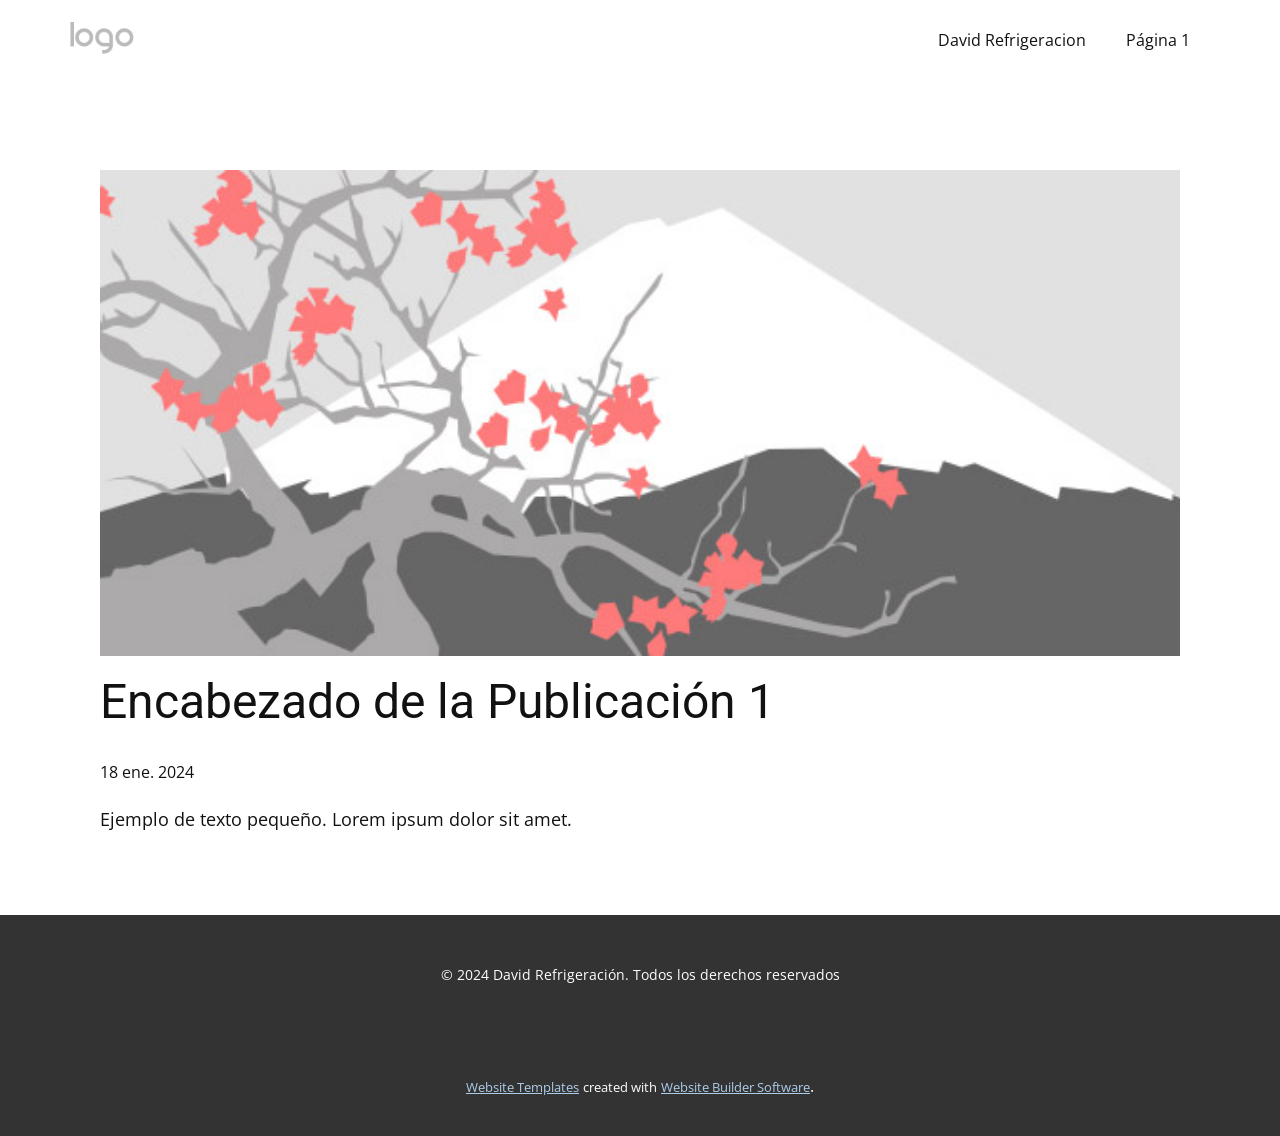
<file: Pagina tio 2/blog/enviar.html>
<!DOCTYPE html>
<html style="font-size: 16px;" lang="es"><head>
    <meta name="viewport" content="width=device-width, initial-scale=1.0">
    <meta charset="utf-8">
    <meta name="keywords" content="Encabezado de la Publicación 1">
    <meta name="description" content="">
    <title>Encabezado de la Publicación 1</title>
    <link rel="stylesheet" href="../nicepage.css" media="screen">
<link rel="stylesheet" href="../Post-Template.css" media="screen">
    <script class="u-script" type="text/javascript" src="../jquery.js" defer=""></script>
    <script class="u-script" type="text/javascript" src="../nicepage.js" defer=""></script>
    <meta name="generator" content="Nicepage 6.3.1, nicepage.com">
    <link id="u-theme-google-font" rel="stylesheet" href="https://fonts.googleapis.com/css?family=Roboto:100,100i,300,300i,400,400i,500,500i,700,700i,900,900i|Open+Sans:300,300i,400,400i,500,500i,600,600i,700,700i,800,800i">
    
    
    
    <script type="application/ld+json">{
		"@context": "http://schema.org",
		"@type": "Organization",
		"name": "",
		"logo": "images/default-logo.png"
}</script>
    <meta name="theme-color" content="#478ac9">
  <meta data-intl-tel-input-cdn-path="intlTelInput/"></head>
  <body data-path-to-root="./" data-include-products="false" class="u-body u-xl-mode" data-lang="es"><header class="u-clearfix u-header u-header" id="sec-b71b"><div class="u-clearfix u-sheet u-valign-middle u-sheet-1">
        <a href="https://nicepage.com" class="u-image u-logo u-image-1">
          <img src="../images/default-logo.png" class="u-logo-image u-logo-image-1">
        </a>
        <nav class="u-menu u-menu-dropdown u-offcanvas u-menu-1">
          <div class="menu-collapse" style="font-size: 1rem; letter-spacing: 0px;">
            <a class="u-button-style u-custom-left-right-menu-spacing u-custom-padding-bottom u-custom-top-bottom-menu-spacing u-nav-link u-text-active-palette-1-base u-text-hover-palette-2-base" href="#">
              <svg class="u-svg-link" viewBox="0 0 24 24"><use xmlns:xlink="http://www.w3.org/1999/xlink" xlink:href="#menu-hamburger"></use></svg>
              <svg class="u-svg-content" version="1.1" id="menu-hamburger" viewBox="0 0 16 16" x="0px" y="0px" xmlns:xlink="http://www.w3.org/1999/xlink" xmlns="http://www.w3.org/2000/svg"><g><rect y="1" width="16" height="2"></rect><rect y="7" width="16" height="2"></rect><rect y="13" width="16" height="2"></rect>
</g></svg>
            </a>
          </div>
          <div class="u-nav-container">
            <ul class="u-nav u-unstyled u-nav-1"><li class="u-nav-item"><a class="u-button-style u-nav-link u-text-active-palette-1-base u-text-hover-palette-2-base" href="../David-Refrigeracion.html" style="padding: 10px 20px;">David Refrigeracion</a>
</li><li class="u-nav-item"><a class="u-button-style u-nav-link u-text-active-palette-1-base u-text-hover-palette-2-base" href="../Página-1.html" style="padding: 10px 20px;">Página 1</a>
</li></ul>
          </div>
          <div class="u-nav-container-collapse">
            <div class="u-black u-container-style u-inner-container-layout u-opacity u-opacity-95 u-sidenav">
              <div class="u-inner-container-layout u-sidenav-overflow">
                <div class="u-menu-close"></div>
                <ul class="u-align-center u-nav u-popupmenu-items u-unstyled u-nav-2"><li class="u-nav-item"><a class="u-button-style u-nav-link" href="../David-Refrigeracion.html">David Refrigeracion</a>
</li><li class="u-nav-item"><a class="u-button-style u-nav-link" href="../Página-1.html">Página 1</a>
</li></ul>
              </div>
            </div>
            <div class="u-black u-menu-overlay u-opacity u-opacity-70"></div>
          </div>
        </nav>
      </div></header>
    <section class="u-align-center u-clearfix u-section-1" id="sec-e39e">
      <div class="u-clearfix u-sheet u-valign-middle-md u-valign-middle-sm u-valign-middle-xs u-sheet-1"><!--post_details--><!--post_details_options_json--><!--{"source":""}--><!--/post_details_options_json--><!--blog_post-->
        <div class="u-container-style u-expanded-width u-post-details u-post-details-1">
          <div class="u-container-layout u-valign-middle u-container-layout-1"><!--blog_post_image-->
            <img alt="" class="u-blog-control u-expanded-width u-image u-image-default u-image-1" src="../images/0fd3416c.jpeg"><!--/blog_post_image--><!--blog_post_header-->
            <h2 class="u-blog-control u-text u-text-1">Encabezado de la Publicación 1</h2><!--/blog_post_header--><!--blog_post_metadata-->
            <div class="u-blog-control u-metadata u-metadata-1"><!--blog_post_metadata_date-->
              <span class="u-meta-date u-meta-icon">18 ene. 2024</span><!--/blog_post_metadata_date--><!--blog_post_metadata_category-->
              <!--/blog_post_metadata_category--><!--blog_post_metadata_comments-->
              <!--/blog_post_metadata_comments-->
            </div><!--/blog_post_metadata--><!--blog_post_content-->
            <div class="u-align-justify u-blog-control u-post-content u-text u-text-2 fr-view">
  Ejemplo de texto pequeño. Lorem ipsum dolor sit amet.
  </div><!--/blog_post_content-->
          </div>
        </div><!--/blog_post--><!--/post_details-->
      </div>
    </section>
    
    
    
    <footer class="u-align-center u-clearfix u-footer u-grey-80 u-footer" id="sec-bd60"><div class="u-clearfix u-sheet u-sheet-1">
        <p class="u-small-text u-text u-text-variant u-text-1"> © 2024 David Refrigeración. Todos los derechos reservados</p>
      </div></footer>
    <section class="u-backlink u-clearfix u-grey-80">
      <a class="u-link" href="https://nicepage.com/website-templates" target="_blank">
        <span>Website Templates</span>
      </a>
      <p class="u-text">
        <span>created with</span>
      </p>
      <a class="u-link" href="" target="_blank">
        <span>Website Builder Software</span>
      </a>. 
    </section>
  
</body></html>
</file>
